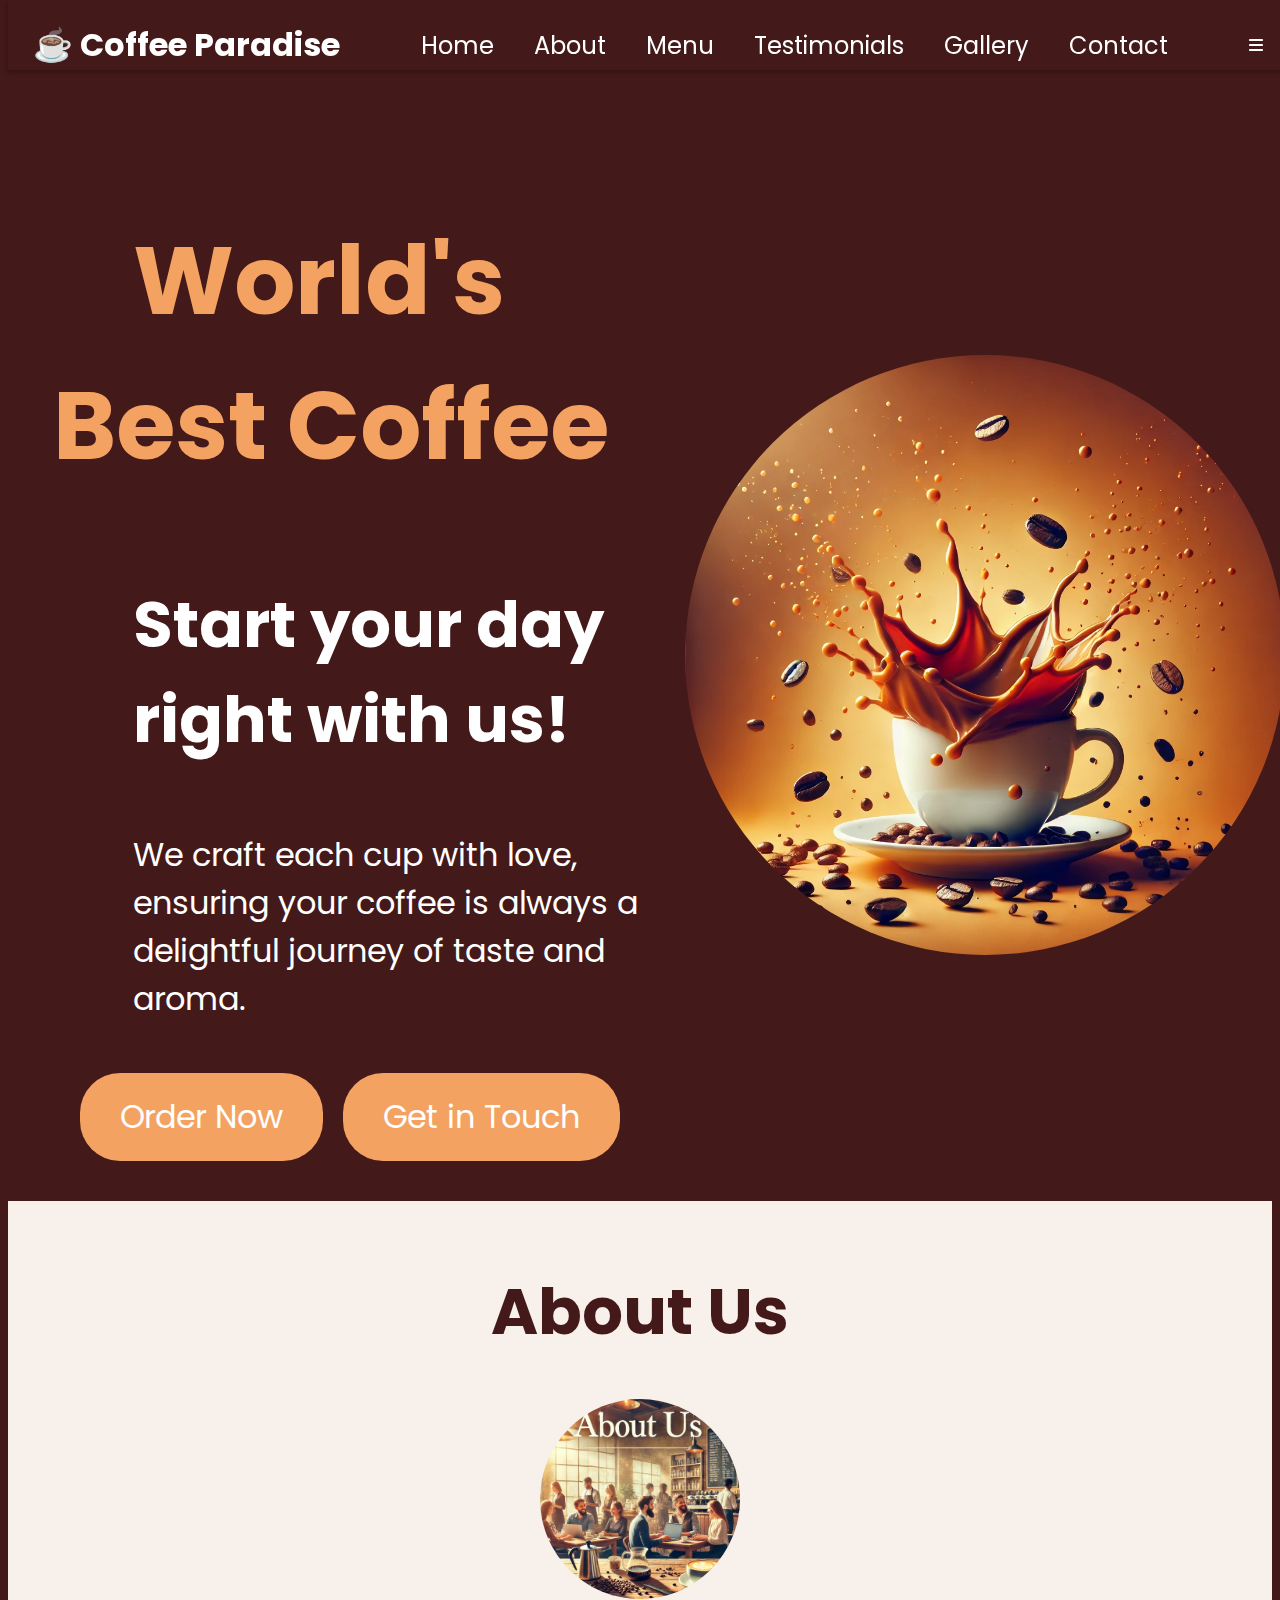
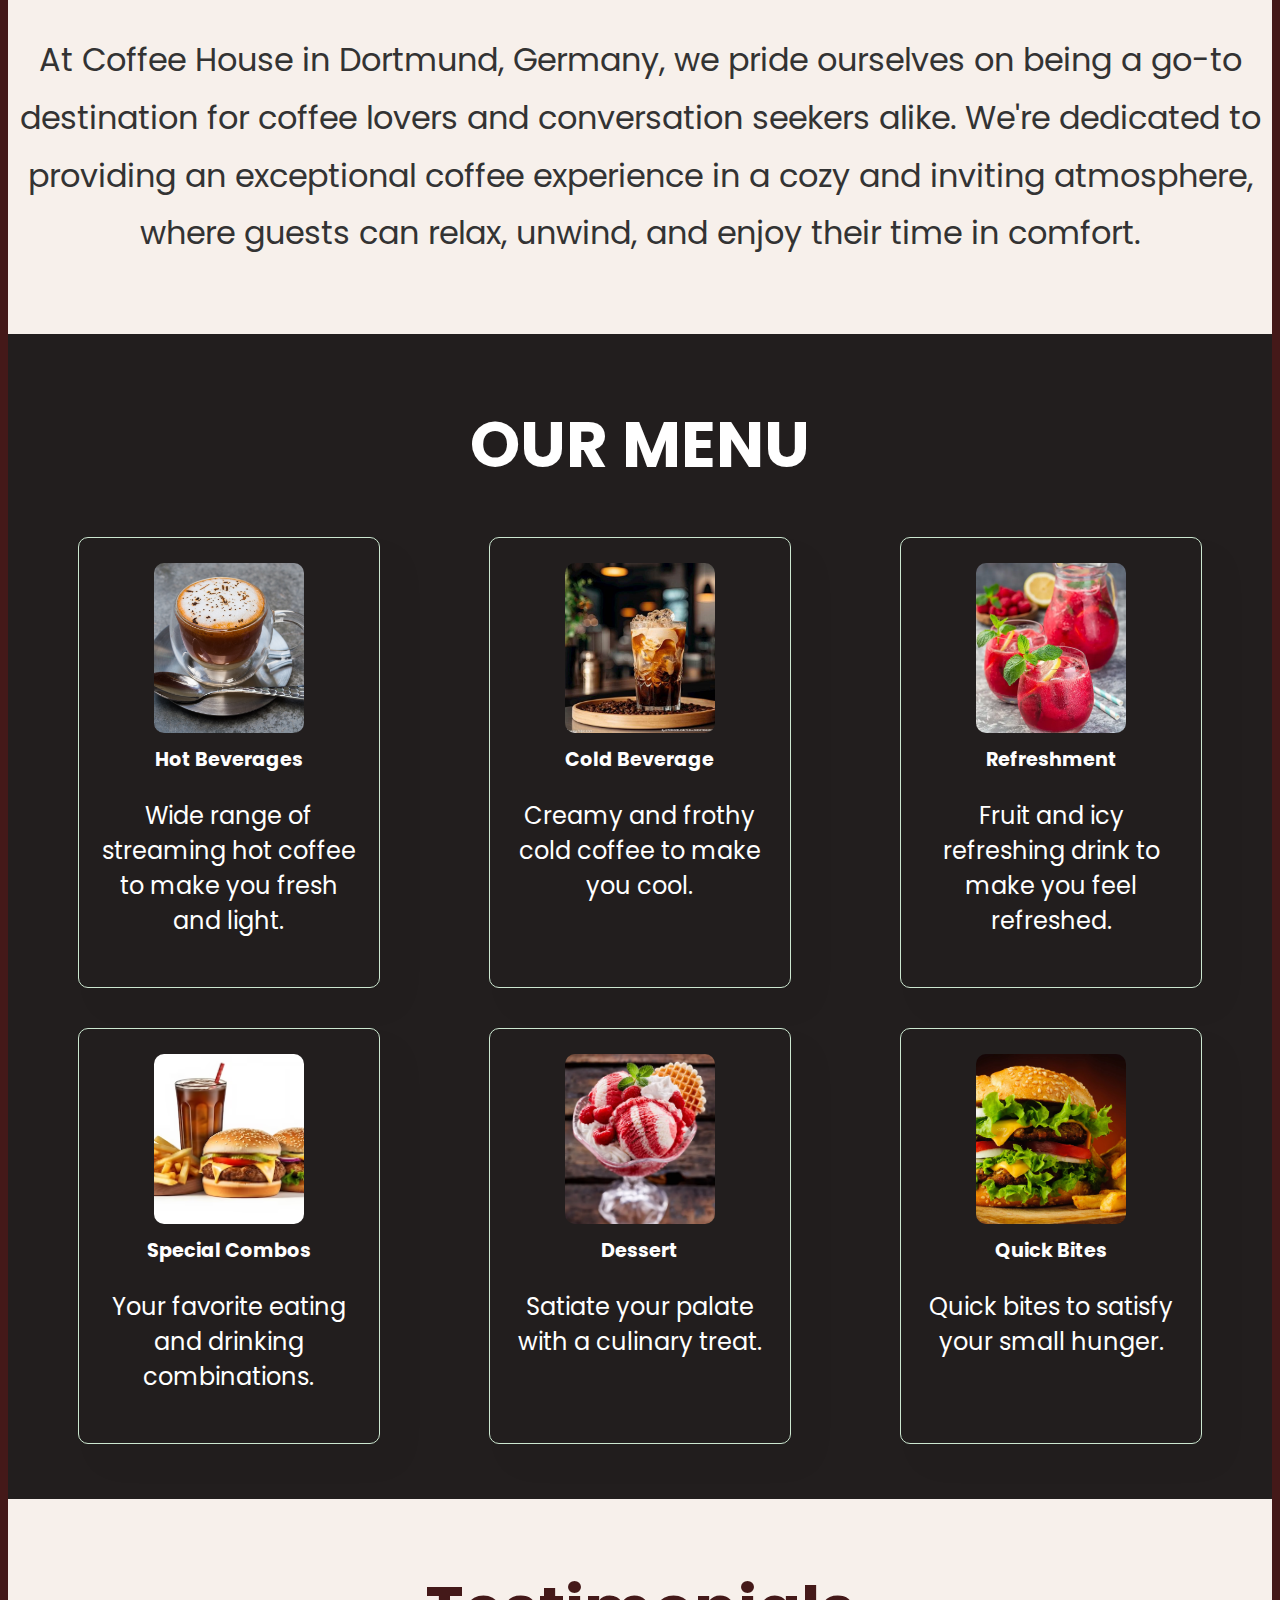
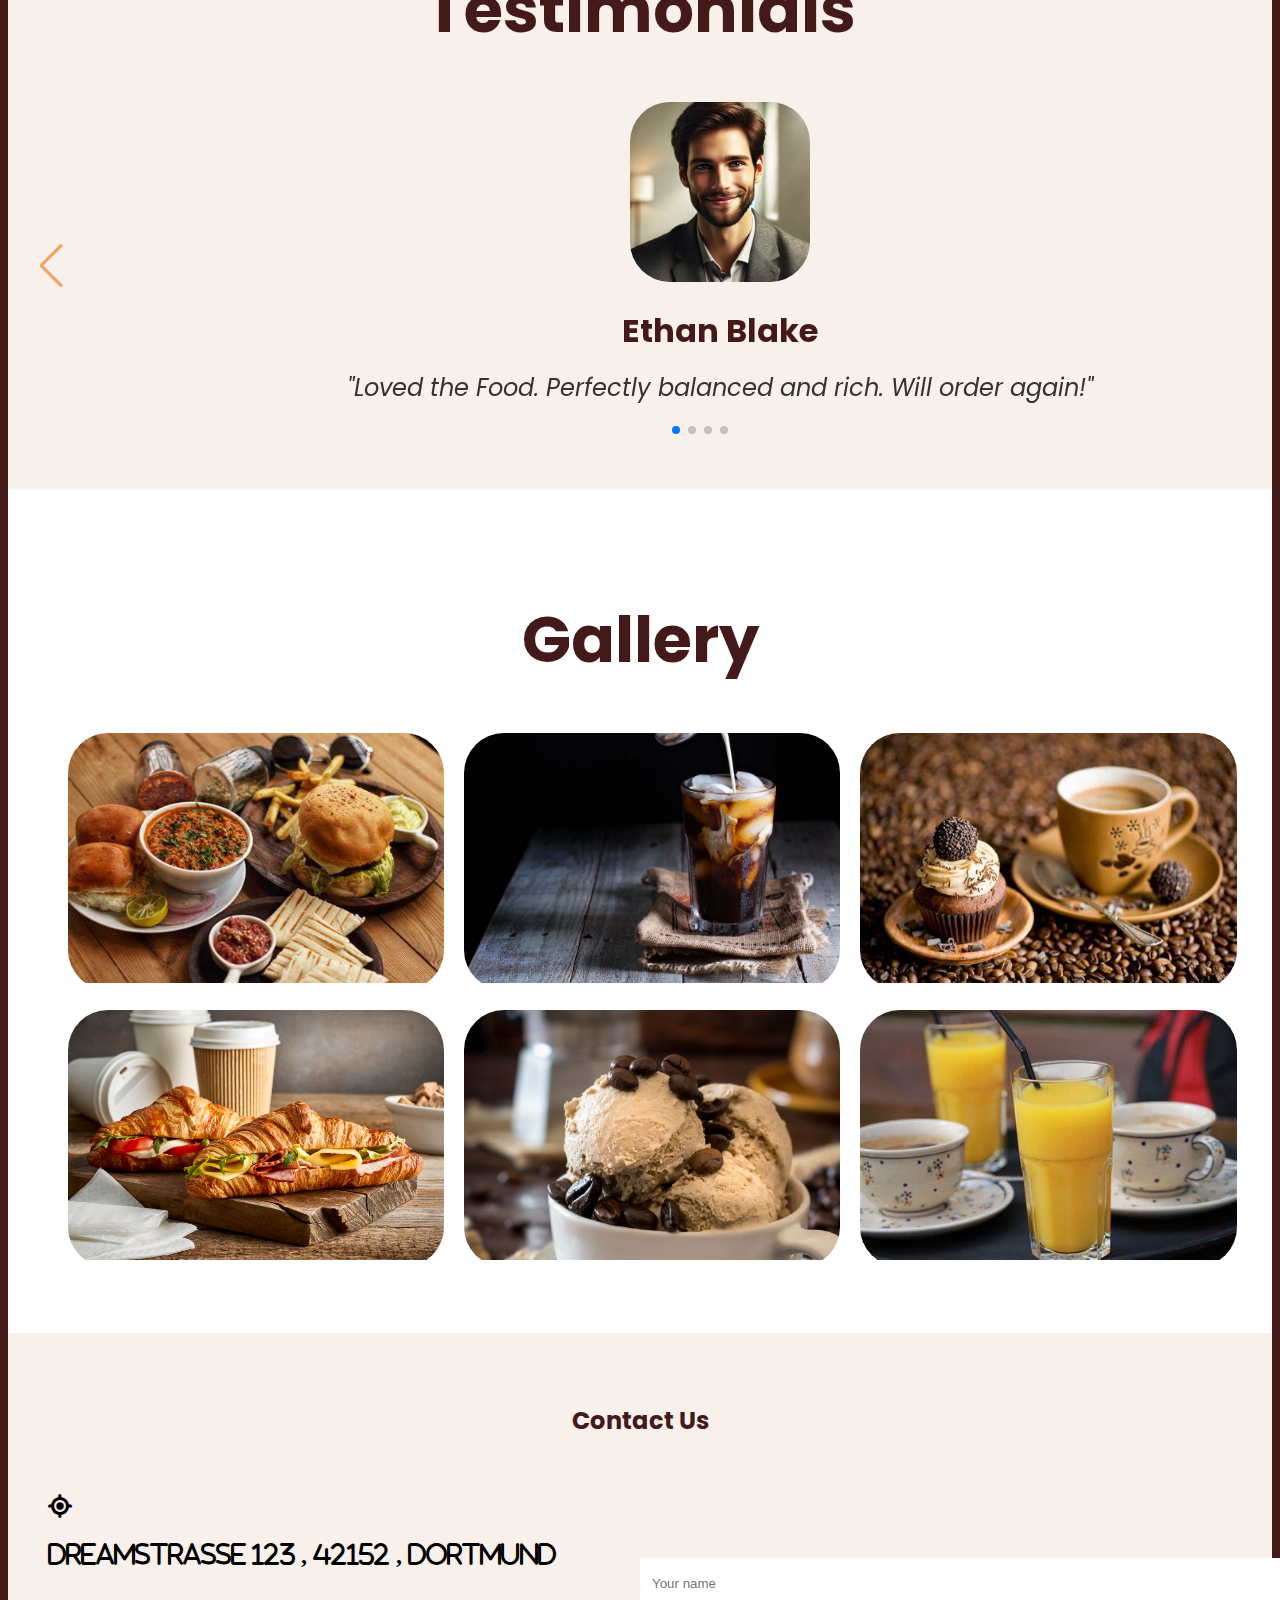
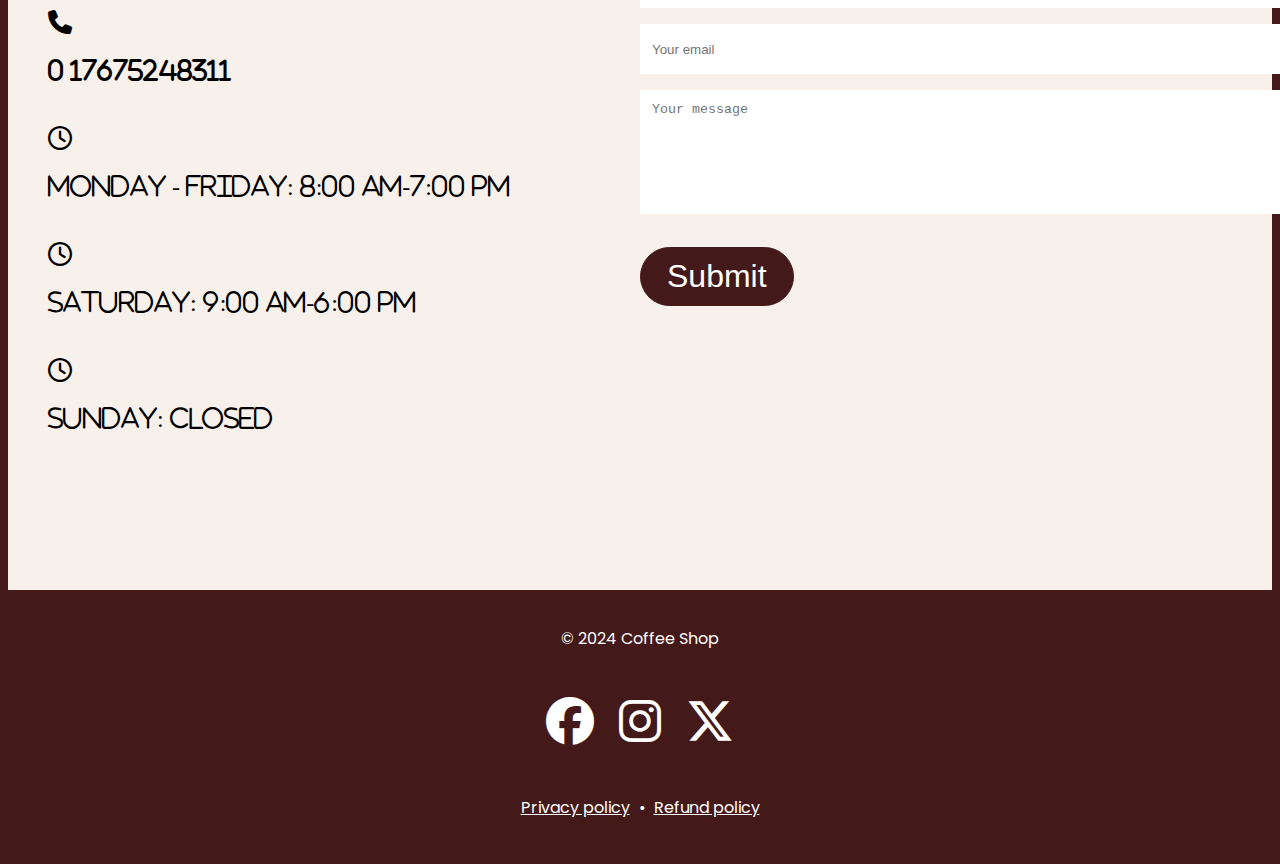
<file: index.html>
<!DOCTYPE html>
<html lang="en">
  <head>
    <meta charset="UTF-8" />
    <meta name="viewport" content="width=device-width, initial-scale=1.0" />
    <title>Coffee Paradise</title>
    <link
      rel="stylesheet"
      href="https://cdnjs.cloudflare.com/ajax/libs/font-awesome/6.7.1/css/all.min.css"
    />
    <link
      rel="stylesheet"
      href="https://cdn.jsdelivr.net/npm/swiper@11/swiper-bundle.min.css"
    />
    <link rel="stylesheet" href="style.css" />
    <link rel="stylesheet" href="https://unpkg.com/swiper/swiper-bundle.min.css" />
    <script src="https://unpkg.com/swiper/swiper-bundle.min.js"></script>
  </head>
  <body>
    <header>
      <nav class="navbar section-content">
        <a href="#" class="nav-logo">
          <h1 class="logo-text">☕ Coffee Paradise</h1>
        </a>
        <ul class="nav-menu">
          <li class="nav-item"><a href="#home" class="nav-link">Home</a></li>
          <li class="nav-item"><a href="#about" class="nav-link">About</a></li>
          <li class="nav-item"><a href="#menu" class="nav-link">Menu</a></li>
          <li class="nav-item">
            <a href="#testimonials" class="nav-link">Testimonials</a>
          </li>
          <li class="nav-item">
            <a href="#gallery" class="nav-link">Gallery</a>
          </li>
          <li class="nav-item">
            <a href="#contactus" class="nav-link">Contact</a>
          </li>
        </ul>
        <div class="hamburger-menu">
          <i class="fas fa-bars"></i>
        </div>
      </nav>
    </header>
    <main>
      <!-- Hero Section -->
      <section class="hero-section" id="home">
        <div class="hero-details">
          <h2 class="title">
            <span class="highlight">World's Best Coffee</span>
          </h2>
          <h3 class="subtitle">Start your day right with us!</h3>
          <p class="description">
            We craft each cup with love, ensuring your coffee is always a
            delightful journey of taste and aroma.
          </p>
          <div class="buttons">
            <a href="#" class="button order-now">Order Now</a>
            <a href="#" class="button contact-us">Get in Touch</a>
          </div>
        </div>
        <div class="hero-image-wrapper">
          <img src="homecoffe.webp" alt="coffee splash" class="hero-image" />
        </div>
      </section>

      <!-- About Section -->
      <section class="about-section" id="about">
        <h2 class="about-title"> About Us </h2>
        <div class="section-details">
          <img
            src="aboutus.webp"
            alt="Coffee House Image"
            class="aboutus-image"
          />
          <p class="about-text">
            At Coffee House in Dortmund, Germany, we pride ourselves on being a
            go-to destination for coffee lovers and conversation seekers alike.
            We're dedicated to providing an exceptional coffee experience in a
            cozy and inviting atmosphere, where guests can relax, unwind, and
            enjoy their time in comfort.
          </p>
        </div>
      </section>

      <!-- Menu Section -->
      <section class="menu-section" id="menu">
        <h2 class="section-title">Our Menu</h2>
        <div class="menu-grid">
          <div class="menu-item">
            <img
              src="hot-coffee-beverage.jpg"
              alt="Hot Coffee Beverage"
              class="menu-image"
            />
            <h3 class="name">Hot Beverages</h3>
            <p class="text">
              Wide range of streaming hot coffee to make you fresh and light.
            </p>
          </div>
          <div class="menu-item">
            <img src="OIP.jpg" alt="Cold Coffee Beverage" class="menu-image" />
            <h3 class="name">Cold Beverage</h3>
            <p class="text">Creamy and frothy cold coffee to make you cool.</p>
          </div>
          <div class="menu-item">
            <img src="refreshing.webp" alt="Refreshment" class="menu-image" />
            <h3 class="name">Refreshment</h3>
            <p class="text">
              Fruit and icy refreshing drink to make you feel refreshed.
            </p>
          </div>
          <div class="menu-item">
            <img src="combo.avif" alt="Special Combos" class="menu-image" />
            <h3 class="name">Special Combos</h3>
            <p class="text">
              Your favorite eating and drinking combinations.
            </p>
          </div>
          <div class="menu-item">
            <img src="dessert.webp" alt="Dessert" class="menu-image" />
            <h3 class="name">Dessert</h3>
            <p class="text">Satiate your palate with a culinary treat.</p>
          </div>
          <div class="menu-item">
            <img src="ffood.webp" alt="Quick Bites" class="menu-image" />
            <h3 class="name">Quick Bites</h3>
            <p class="text">Quick bites to satisfy your small hunger.</p>
          </div>
        </div>
      </section>

      <!-- Testimonials Section -->
      <section class="testimonials-section" id="testimonials">
        <h2 class="section-title">Testimonials</h2>
        <div class="slider-container swiper">
          <!-- Swiper Wrapper -->
          <div class="swiper-wrapper">
            <!-- Testimonial 1 -->
            <div class="testimonial swiper-slide">
              <img src="testi.webp" alt="User" class="user-image" />
              <h3 class="name">Ethan Blake</h3>
              <blockquote class="feedback">
                "Loved the Food. Perfectly balanced and rich. Will order again!"
              </blockquote>
            </div>
            <!-- Testimonial 2 -->
            <div class="testimonial swiper-slide">
              <img src="testi1.webp" alt="User" class="user-image" />
              <h3 class="name">Sophia Hart</h3>
              <blockquote class="feedback">
                "Great espresso! Smooth and bold!"
              </blockquote>
            </div>
            <!-- Testimonial 3 -->
            <div class="testimonial swiper-slide">
              <img src="testi2.webp" alt="User" class="user-image" />
              <h3 class="name">Ethan Blake</h3>
              <blockquote class="feedback">
                "Great mocha flavor. Fresh and aromatic. Quick shipping!"
              </blockquote>
            </div>
            <!-- Testimonial 4 -->
            <div class="testimonial swiper-slide">
              <img src="testi4.webp" alt="User" class="user-image" />
              <h3 class="name">Monica Hartman</h3>
              <blockquote class="feedback">
                "Excellent quality! I have tried the best decaf! Highly
                recommend."
              </blockquote>
            </div>
          </div>
          <!-- Swiper Pagination -->
          <div class="swiper-pagination"></div>
          <!-- Swiper Navigation -->
          <div class="swiper-button-prev"></div>
          <div class="swiper-button-next"></div>
        </div>
      </section>

      <!-- Gallery Section -->
      <section class="gallery-section" id="gallery">
        <h2 class="section-title">Gallery</h2>
        <div class="section-content">
          <ul class="gallery-list">
            <li class="gallery-item">
              <img src="OIP1.jpg" alt="Gallery" class="gallery-image" />
            </li>
            <li class="gallery-item">
              <img src="oip.webp" alt="Gallery" class="gallery-image" />
            </li>
            <li class="gallery-item">
              <img src="OIP2.jpg" alt="Gallery" class="gallery-image" />
            </li>
            <li class="gallery-item">
              <img src="oipp.avif" alt="Gallery" class="gallery-image" />
            </li>
            <li class="gallery-item">
              <img src="Ice-Cream-2.jpg" alt="Gallery" class="gallery-image" />
            </li>
            <li class="gallery-item">
              <img src="OIP11.jpg" alt="Gallery" class="gallery-image" />
            </li>
          </ul>
        </div>
      </section>

      <!-- Contact Section -->
      <section class="contact-section" id="contactus">
        <h2 class="section-title">Contact Us</h2>
        <div class="section-content">
          <ul class="contact-info-list">
            <li class="contact-info">
              <i class="fa-solid fa-location-crosshairs">
                <p>Dreamstrasse 123 , 42152 , Dortmund</p>
              </i>
            </li>
            <li class="contact-info">
              <i class="fa-solid fa-phone">
                <p>0 17675248311</p>
              </i>
            </li>
            <li class="contact-info">
              <i class="fa-regular fa-clock">
                <p>Monday - Friday: 8:00 AM-7:00 PM</p>
              </i>
            </li>
            <li class="contact-info">
              <i class="fa-regular fa-clock">
                <p>Saturday: 9:00 AM-6:00 PM</p>
              </i>
            </li>
            <li class="contact-info">
              <i class="fa-regular fa-clock">
                <p>Sunday: closed</p>
              </i>
            </li>
          </ul>

          <form action="#" class="contact-form">
            <input
              type="text"
              placeholder="Your name"
              class="form-input"
              required
            />
            <input
              type="email"
              placeholder="Your email"
              class="form-input"
              required
            />
            <textarea
              placeholder="Your message"
              class="form-input"
              required
            ></textarea>
            <button class="submit-button">Submit</button>
          </form>
        </div>
      </section>

      <!-- Footer Section -->
      <footer class="footer-section">
        <div class="section-content">
          <p class="copyright-text">© 2024 Coffee Shop</p>
          <div class="social-link-list">
            <a href="#" class="social-link"
              ><i class="fa-brands fa-facebook"></i
            ></a>
            <a href="#" class="social-link"
              ><i class="fa-brands fa-instagram"></i
            ></a>
            <a href="#" class="social-link"
              ><i class="fa-brands fa-x-twitter"></i
            ></a>
          </div>
          <p class="policy-text">
            <a href="#" class="policy-link">Privacy policy</a>
            <span class="separator">•</span>
            <a href="#" class="policy-link">Refund policy</a>
          </p>
        </div>
      </footer>
    </main>

    <script src="https://cdn.jsdelivr.net/npm/swiper@11/swiper-bundle.min.js"></script>
    <script src="script.js"></script>
    <script>
      // Initialize Swiper
      var swiper = new Swiper(".swiper", {
        slidesPerView: 1,
        spaceBetween: 10,
        pagination: {
          el: ".swiper-pagination",
          clickable: true,
        },
        navigation: {
          nextEl: ".swiper-button-next",
          prevEl: ".swiper-button-prev",
        },
        breakpoints: {
          640: {
            slidesPerView: 1,
            spaceBetween: 20,
          },
          768: {
            slidesPerView: 2,
            spaceBetween: 40,
          },
          1024: {
            slidesPerView: 3,
            spaceBetween: 50,
          },
        },
      });

      // Hamburger menu toggle
      const hamburgerMenu = document.querySelector(".hamburger-menu");
      const navMenu = document.querySelector(".nav-menu");

      hamburgerMenu.addEventListener("click", () => {
        navMenu.classList.toggle("active");
      });
    </script>
  </body>
</html>
</file>
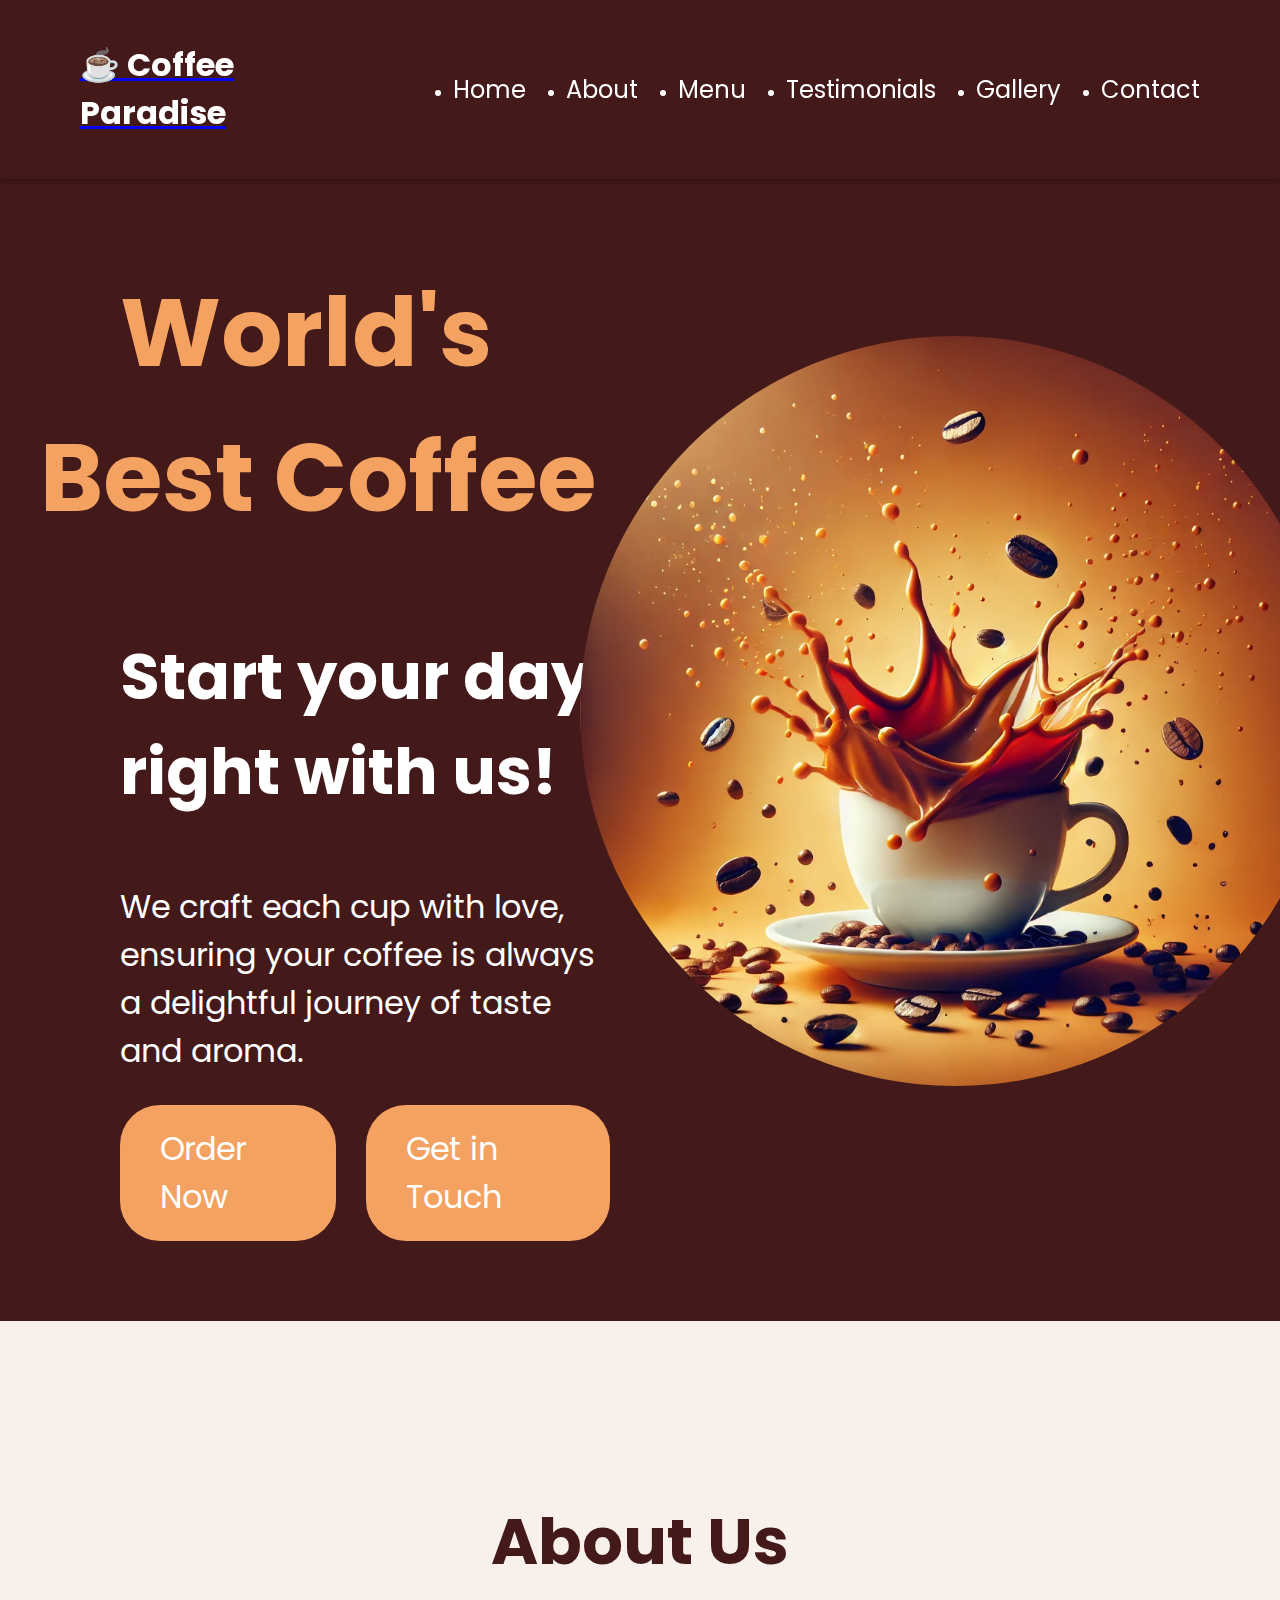
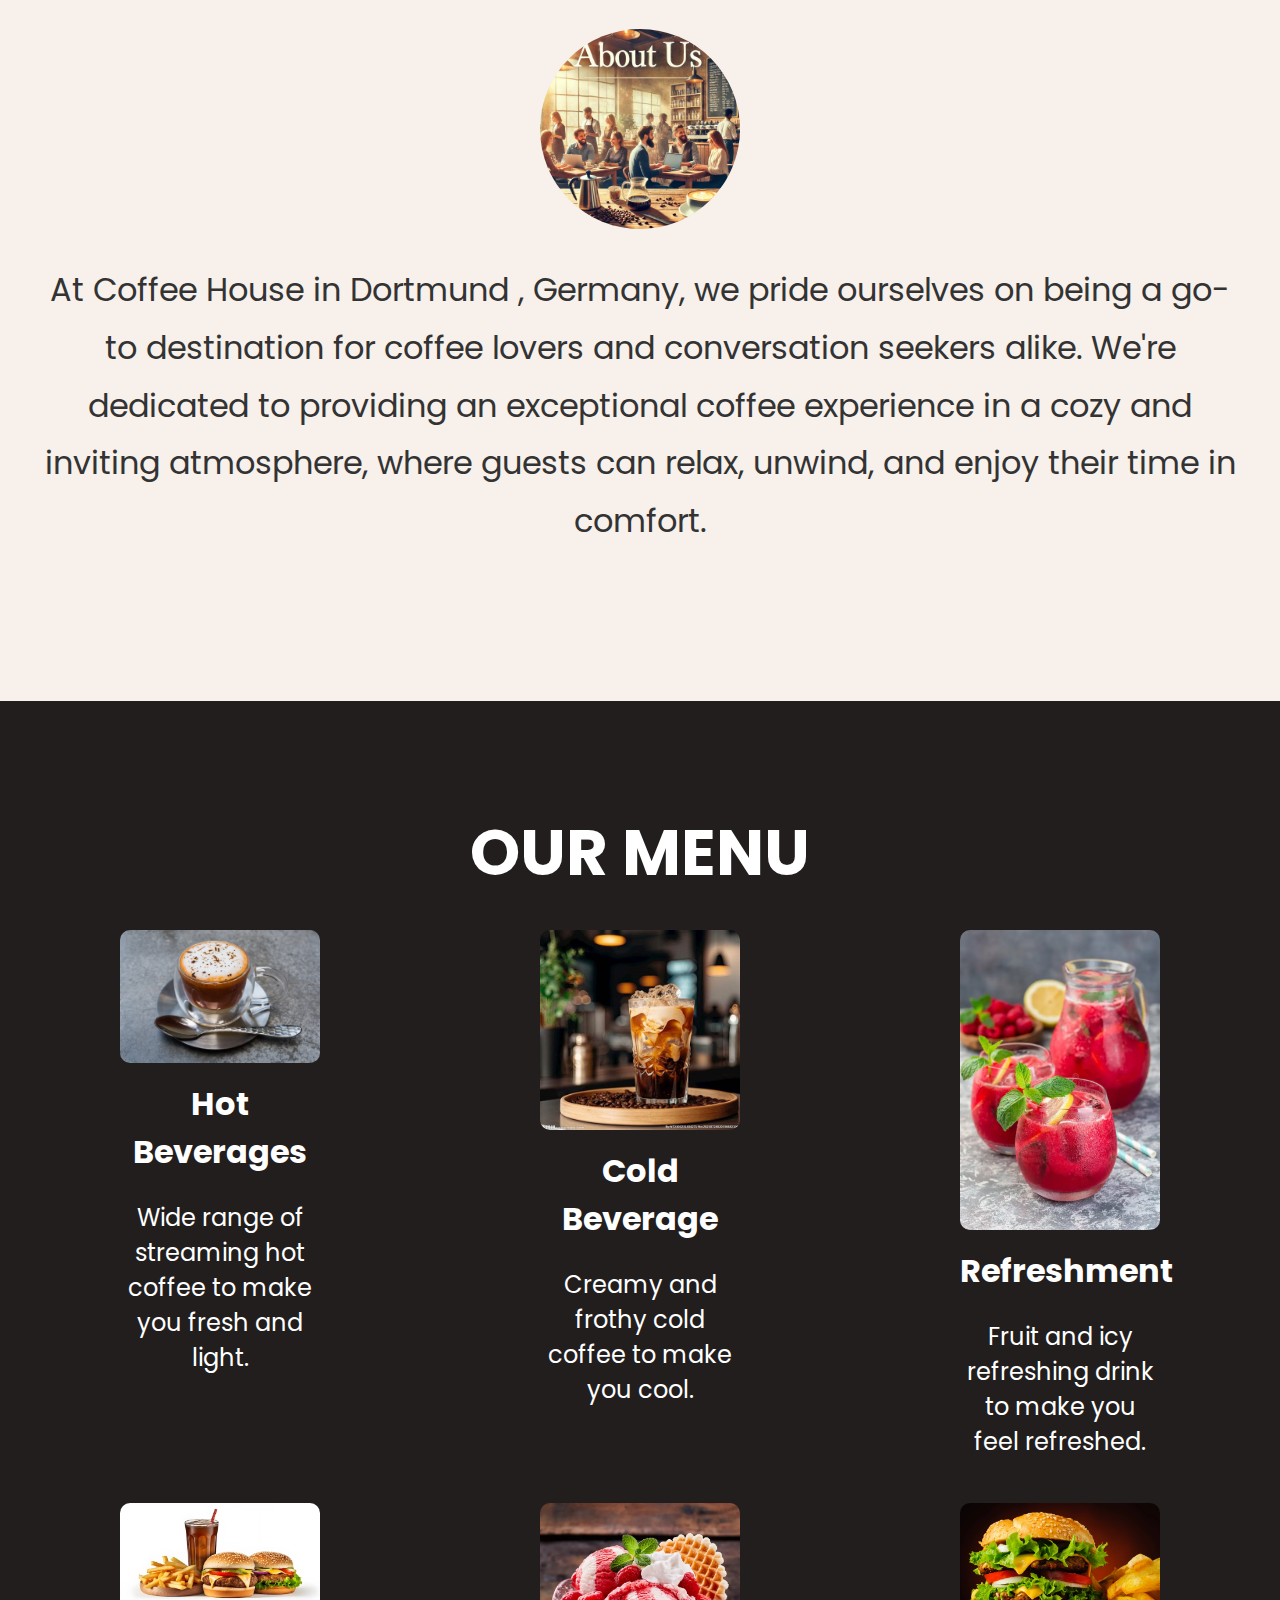
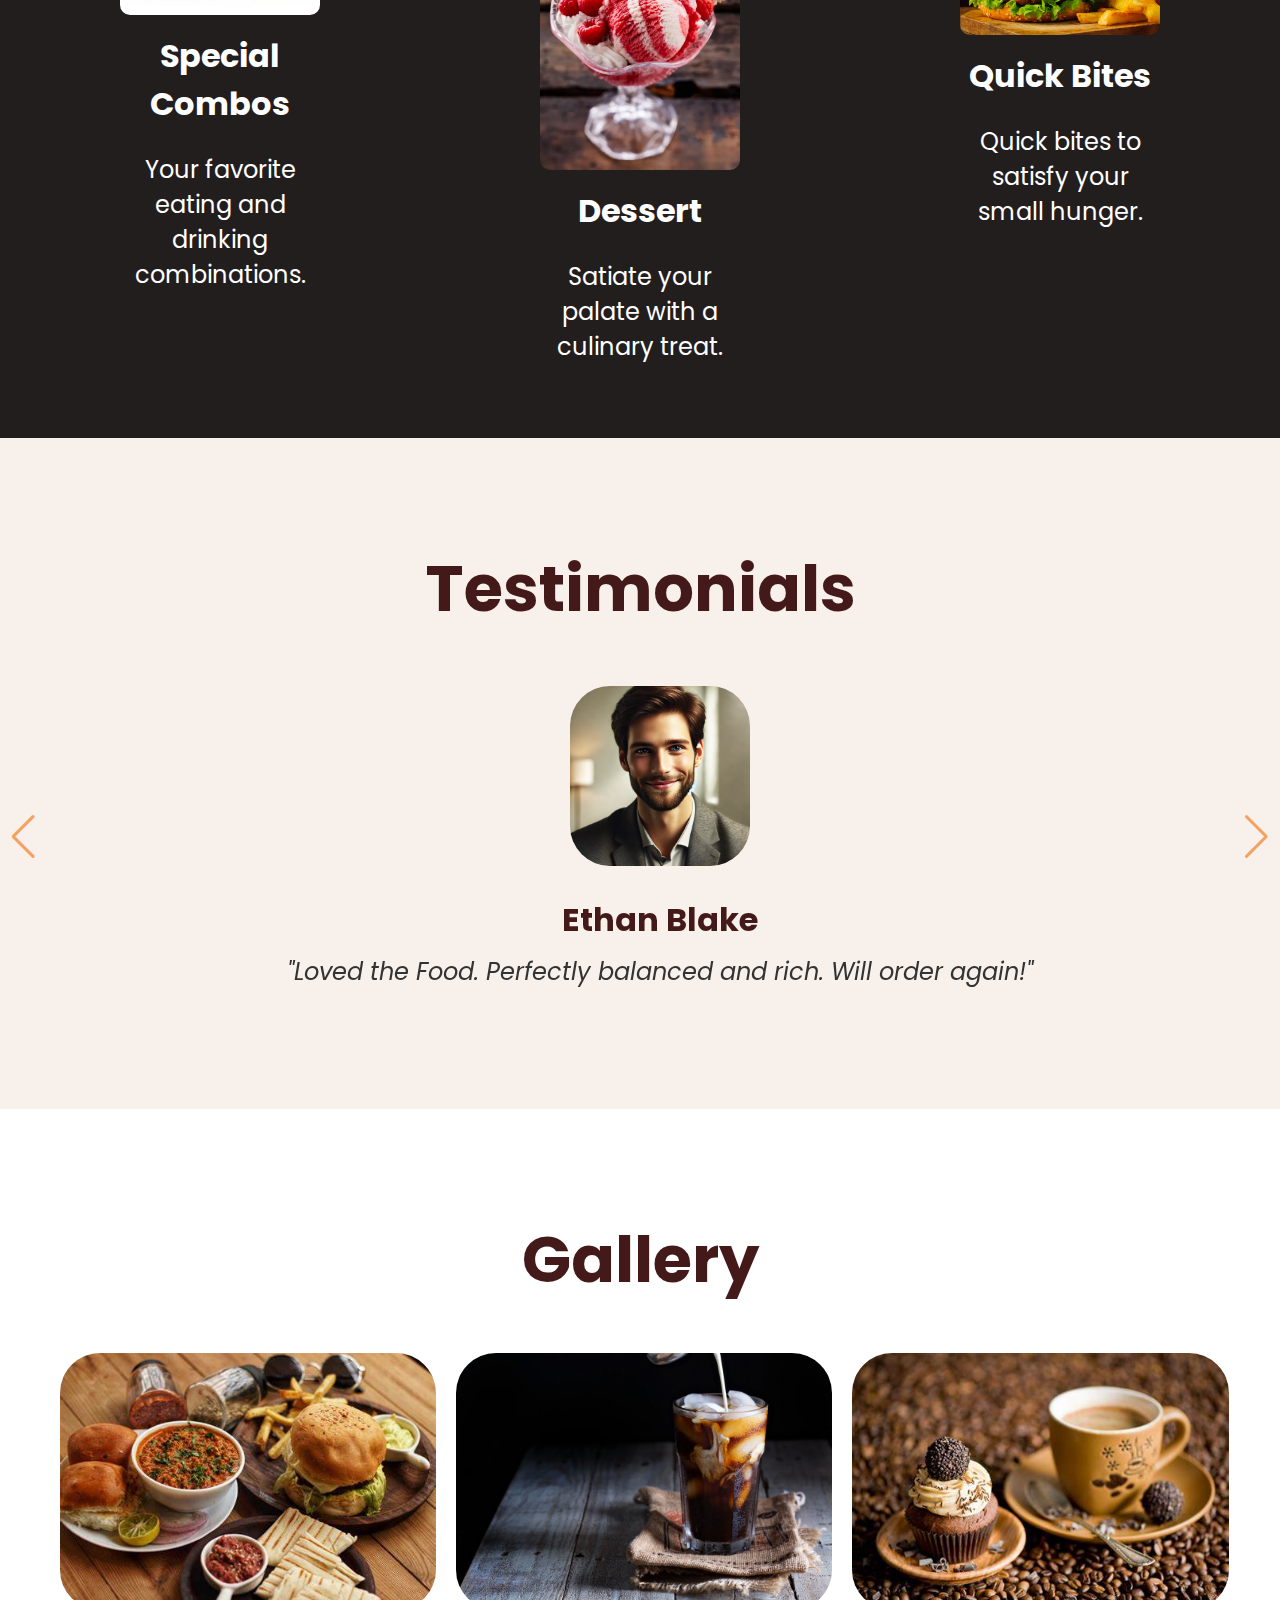
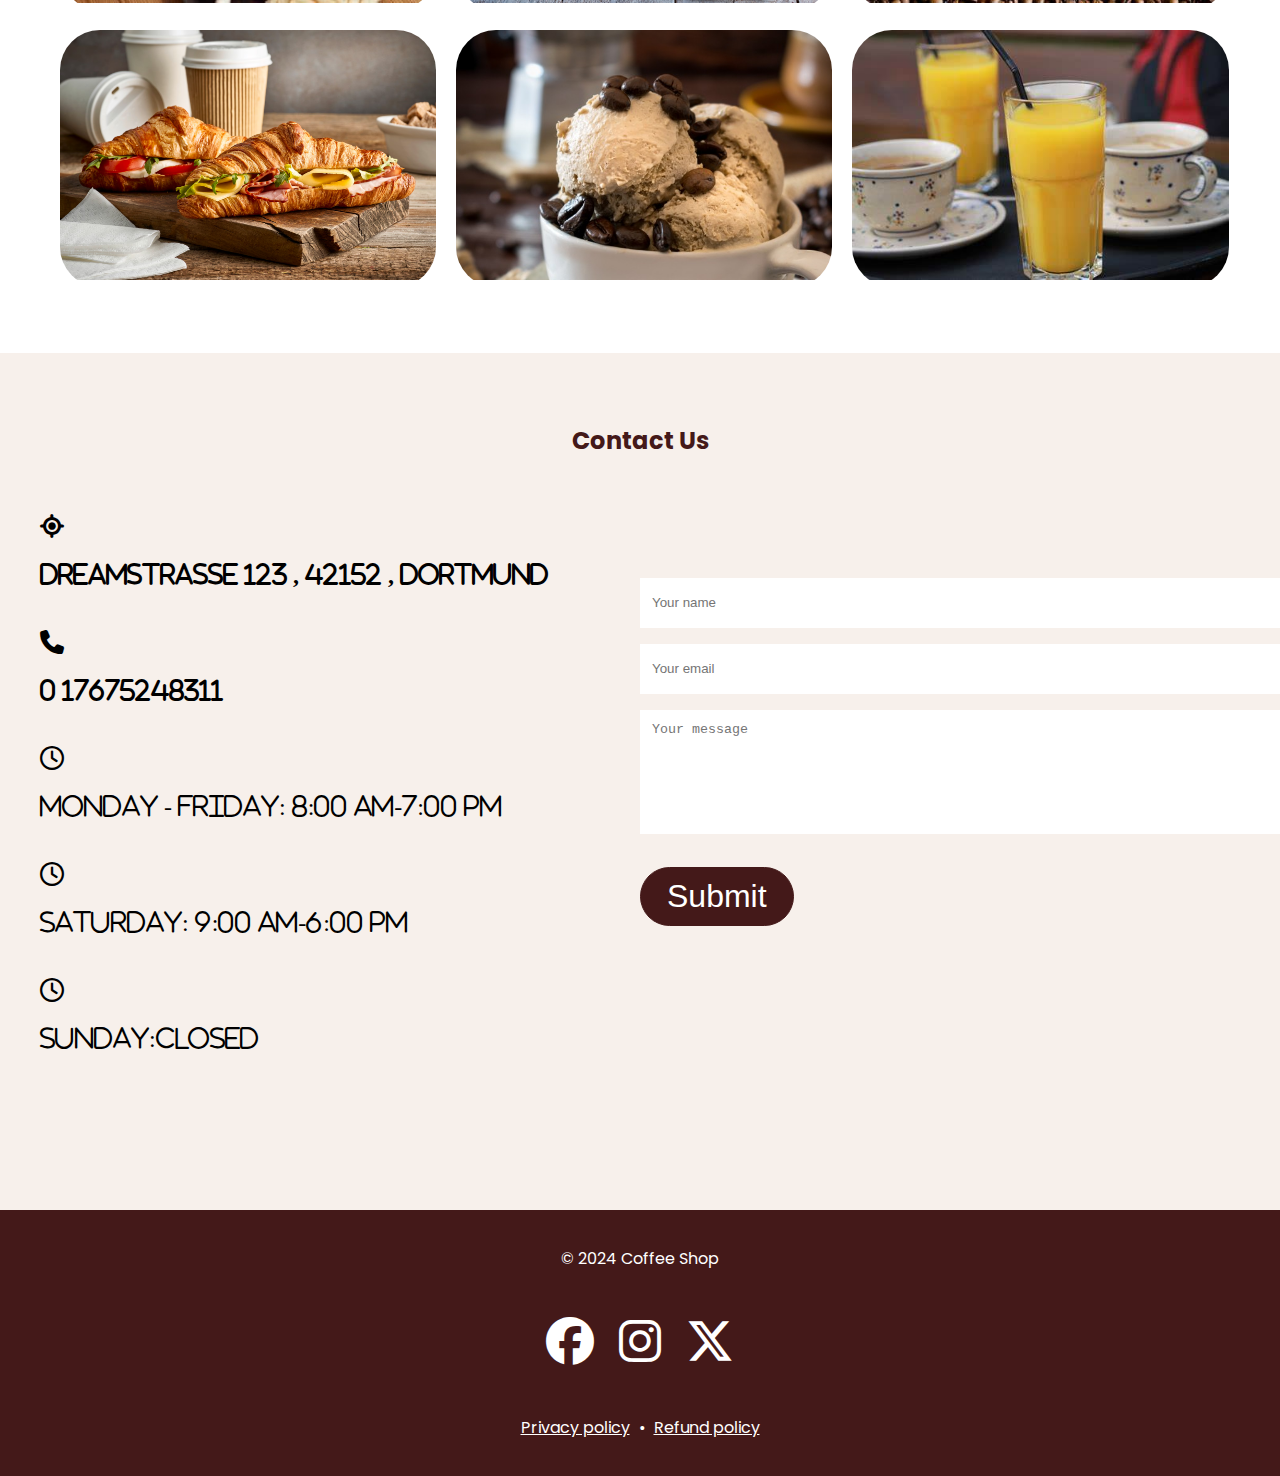
<file: coffee-Website/index.html>
<!DOCTYPE html>
<html lang="en">
  <head>
    <meta charset="UTF-8" />
    <meta name="viewport" content="width=device-width, initial-scale=1.0" />
    <title>Coffee Paradise</title>
    <link
      rel="stylesheet"
      href="https://cdnjs.cloudflare.com/ajax/libs/font-awesome/6.7.1/css/all.min.css"
    />
    <link
      rel="stylesheet"
      href="https://cdn.jsdelivr.net/npm/swiper@11/swiper-bundle.min.css"
    />
    
    <link rel="stylesheet" href="style.css" />
  </head>
  <body>
    <header>
      <nav class="navbar section-content">
        <a href="#" class="nav-logo">
          <h1 class="logo-text">☕ Coffee Paradise</h1>
        </a>
        <ul class="nav-menu">
          <li class="nav-item"><a href="#home" class="nav-link">Home</a></li>
          <li class="nav-item"><a href="#about" class="nav-link">About</a></li>
          <li class="nav-item"><a href="#menu" class="nav-link">Menu</a></li>
          <li class="nav-item">
            <a href="#testimonials" class="nav-link">Testimonials</a>
          </li>
          <li class="nav-item">
            <a href="#gallery" class="nav-link">Gallery</a>
          </li>
          <li class="nav-item">
            <a href="#contactus" class="nav-link">Contact</a>
          </li>
        </ul>
      </nav>
    </header>
    <main>
      <!-- Hero Section -->
      <section class="hero-section" id="home">
        <div class="hero-details">
          <h2 class="title">
            <span class="highlight">World's Best Coffee</span>
          </h2>
          <h3 class="subtitle">Start your day right with us!</h3>
          <p class="description">
            We craft each cup with love, ensuring your coffee is always a
            delightful journey of taste and aroma.
          </p>
          <div class="buttons">
            <a href="#" class="button order-now">Order Now</a>
            <a href="#" class="button contact-us">Get in Touch</a>
          </div>
        </div>
        <div class="hero-image-wrapper">
          <img src="homecoffe.webp" alt="coffee splash" class="hero-image" />
        </div>
      </section>

      <!--about-->
      <section class="about-section" id="about">
        <h2 class="about-title">
          About Us
        </h2>
        <div class="section-details">
         
            <img
              src="aboutus.webp"
              alt="Coffee House Image"
              class="aboutus-image"
             />
          </div>
          
          <p class="about-text">
            At Coffee House in Dortmund , Germany, we pride ourselves on being a
            go-to destination for coffee lovers and conversation seekers alike.
            We're dedicated to providing an exceptional coffee experience in a
            cozy and inviting atmosphere, where guests can relax, unwind, and
            enjoy their time in comfort.
          </p>
          
            
        </div>
      </section>

      <!-- Menu Section -->
      <section class="menu-section" id="menu">
        <h2 class="section-title">Our Menu</h2>
        <div class="menu-grid">
          <div class="menu-item">
            <img
              src="hot-coffee-beverage.jpg"
              alt="Hot Coffee Beverage"
              class="menu-image"
            />
            <h3 class="name">Hot Beverages</h3>
            <p class="text">
              Wide range of streaming hot coffee to make you fresh and light.
            </p>
          </div>
          <div class="menu-item">
            <img src="OIP.jpg" alt="Cold Coffee Beverage" class="menu-image" />
            <h3 class="name">Cold Beverage</h3>
            <p class="text">Creamy and frothy cold coffee to make you cool.</p>
          </div>
          <div class="menu-item">
            <img src="refreshing.webp" alt="Refreshment" class="menu-image" />
            <h3 class="name">Refreshment</h3>
            <p class="text">
              Fruit and icy refreshing drink to make you feel refreshed.
            </p>
          </div>
          <div class="menu-item">
            <img src="combo.avif" alt="Special Combos" class="menu-image" />
            <h3 class="name">Special Combos</h3>
            <p class="text">Your favorite eating and drinking combinations.</p>
          </div>
          <div class="menu-item">
            <img src="dessert.webp" alt="Dessert" class="menu-image" />
            <h3 class="name">Dessert</h3>
            <p class="text">Satiate your palate with a culinary treat.</p>
          </div>
          <div class="menu-item">
            <img src="ffood.webp" alt="Quick Bites" class="menu-image" />
            <h3 class="name">Quick Bites</h3>
            <p class="text">Quick bites to satisfy your small hunger.</p>
          </div>
        </div>
      </section>

      <!-- Testimonials Section -->
      <section class="testimonials-section" id="testimonials">
  <h2 class="section-title">Testimonials</h2>
  <div class="slider-container swiper">
    <div class="swiper-wrapper">
      <div class="testimonial swiper-slide">
        <img src="testi.webp" alt="User" class="user-image" />
        <h3 class="name">Ethan Blake</h3>
        <i class="feedback">
          "Loved the Food. Perfectly balanced and rich. Will order again!"
        </i>
      </div>
      <div class="testimonial swiper-slide">
        <img src="testi1.webp" alt="User" class="user-image" />
        <h3 class="name">Sophia Hart</h3>
        <i class="feedback">"Great espresso! Smooth and bold!"</i>
      </div>
      <div class="testimonial swiper-slide">
        <img src="testi2.webp" alt="User" class="user-image" />
        <h3 class="name">Ethan Blake</h3>
        <i class="feedback">
          "Great mocha flavor. Fresh and aromatic. Quick shipping!"
        </i>
      </div>
      <div class="testimonial swiper-slide">
        <img src="testi4.webp" alt="User" class="user-image" />
        <h3 class="name">Monica Hartman</h3>
        <i class="feedback">
          "Excellent quality! I have tried the best decaf! Highly recommend."
        </i>
      </div>
    </div>
    <div class="swiper-pagination"></div>
    <div class="swiper-button-prev"></div>
    <div class="swiper-button-next"></div>
  </div>
</section>

      <!-- Gallery Section -->
      <section class="gallery-section" id="gallery">
        <h2 class="section-title">Gallery</h2>
        <div class="section-content">
          <ul class="gallery-list">
            <li class="gallery-item">
              <img src="OIP1.jpg" alt="Gallery" class="gallery-image" />
            </li>
            <li class="gallery-item">
              <img src="oip.webp" alt="Gallery" class="gallery-image" />
            </li>
            <li class="gallery-item">
              <img src="OIP2.jpg" alt="Gallery" class="gallery-image" />
            </li>
            <li class="gallery-item">
              <img src="oipp.avif" alt="Gallery" class="gallery-image" />
            </li>
            <li class="gallery-item">
              <img src="Ice-Cream-2.jpg" alt="Gallery" class="gallery-image" />
            </li>
            <li class="gallery-item">
              <img src="OIP11.jpg" alt="Gallery" class="gallery-image" />
            </li>
          </ul>
        </div>
      </section>

      <!--Contact section -->
      <section class="contact-section" id="contactus">
        <h2 class="section-title">Contact Us</h2>
        <div class="section-content">
          <ul class="contact-info-list">
            <li class="contact-info">
              <i class="fa-solid fa-location-crosshairs">
                <p>Dreamstrasse 123 , 42152 , Dortmund</p>
              </i>
            </li>

            <li class="contact-info">
              <i class="fa-solid fa-phone">
                <p>0 17675248311</p>
              </i>
            </li>

            <li class="contact-info">
              <i class="fa-regular fa-clock">
                <p>Monday - Friday: 8:00 AM-7:00 PM</p>
              </i>
            </li>

            <li class="contact-info">
              <i class="fa-regular fa-clock">
                <p>Saturday: 9:00 AM-6:00 PM</p>
              </i>
            </li>

            <li class="contact-info">
              <i class="fa-regular fa-clock">
                <p>Sunday:closed</p>
              </i>
            </li>
          </ul>

          <form action="#" class="contact-form">
            <input
              type="text"
              placeholder="Your name"
              class="form-input"
              required
            />
            <input
              type="email"
              placeholder="Your email"
              class="form-input"
              required
            />
            <textarea
              placeholder="Your message"
              class="form-input"
              required
            ></textarea>
            <button class="submit-button">Submit</button>
          </form>
        </div>
      </section>

      <!-- Footer section -->
      <footer class="footer-section">
        <div class="section-content">
          <p class="copyright-text">© 2024 Coffee Shop</p>

          <div class="social-link-list">
            <a href="#" class="social-link"
              ><i class="fa-brands fa-facebook"></i
            ></a>
            <a href="#" class="social-link"
              ><i class="fa-brands fa-instagram"></i
            ></a>
            <a href="#" class="social-link"
              ><i class="fa-brands fa-x-twitter"></i
            ></a>
          </div>

          <p class="policy-text">
            <a href="#" class="policy-link">Privacy policy</a>
            <span class="separator">•</span>
            <a href="#" class="policy-link">Refund policy</a>
          </p>
        </div>
      </footer>
    </main>

    <script src="https://cdn.jsdelivr.net/npm/swiper@11/swiper-bundle.min.js"></script>
    <script src="script.js"></script>
  </body>
</html>
</file>
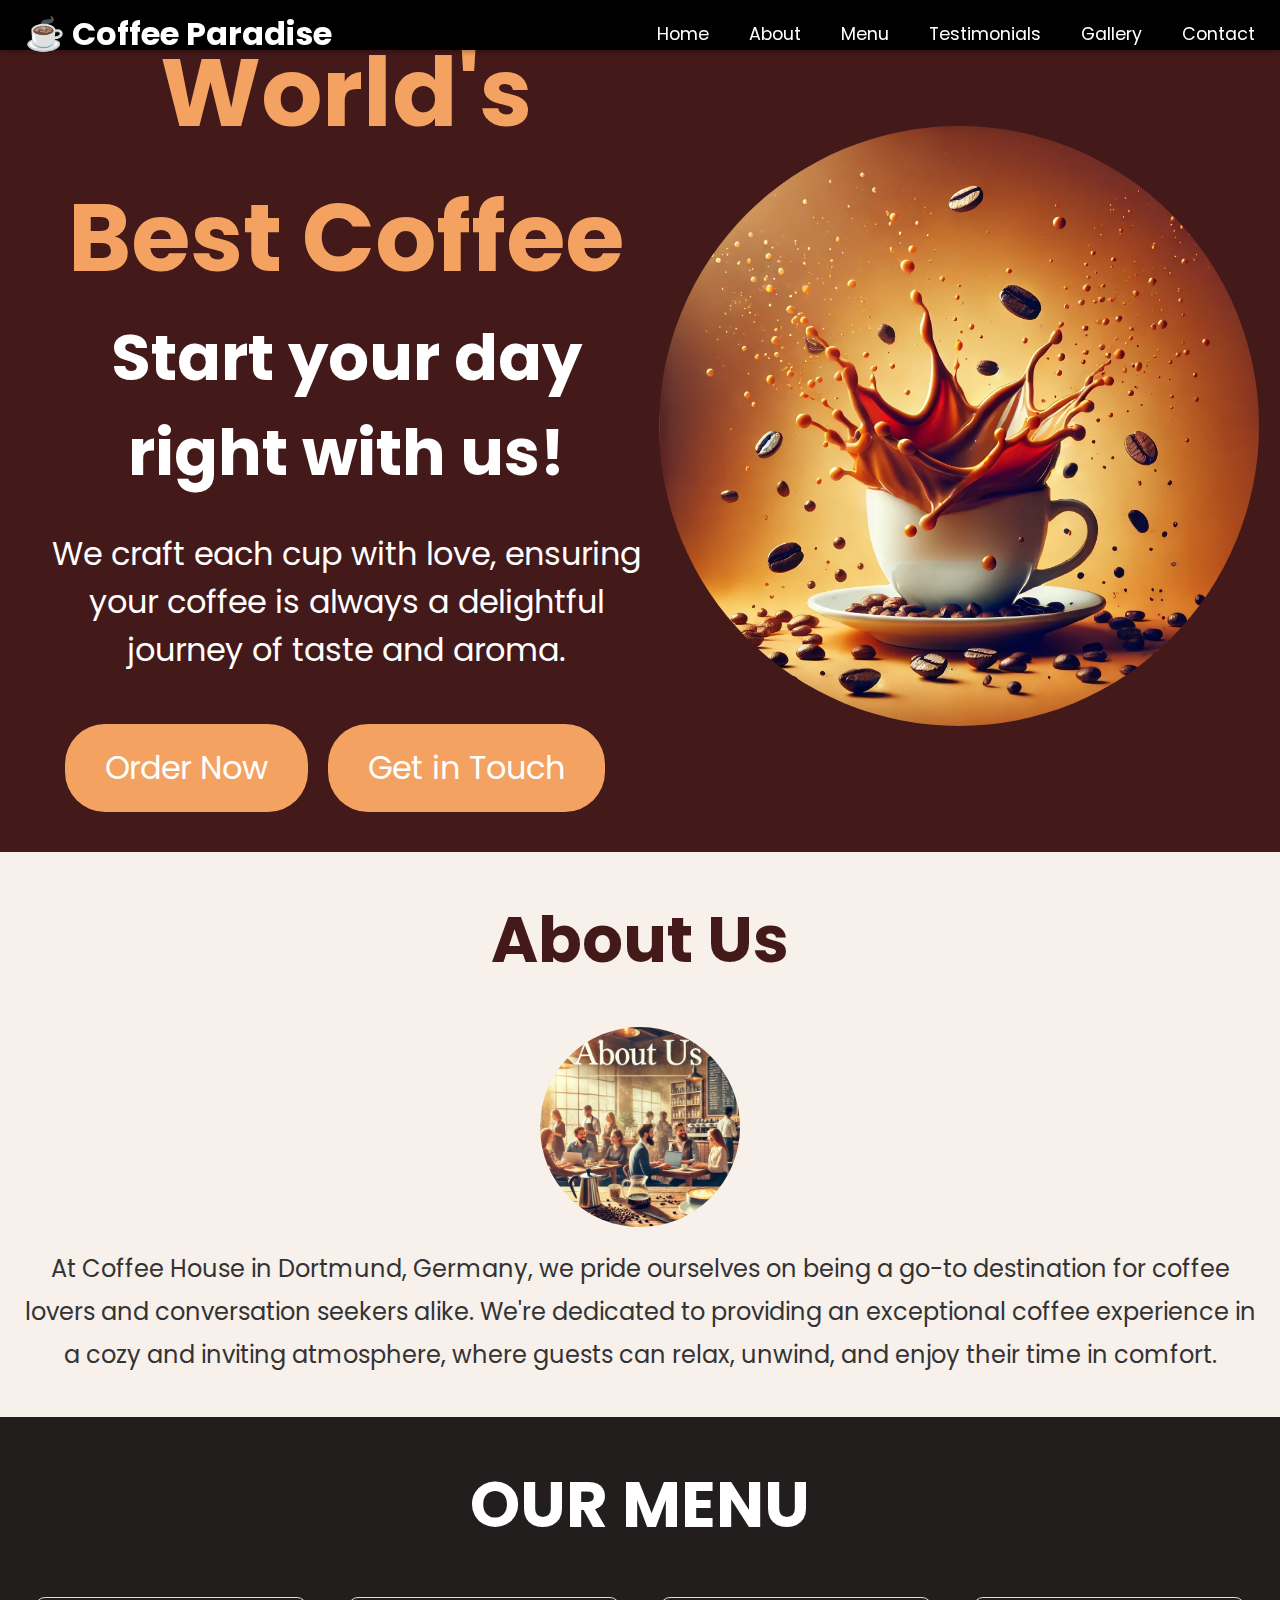
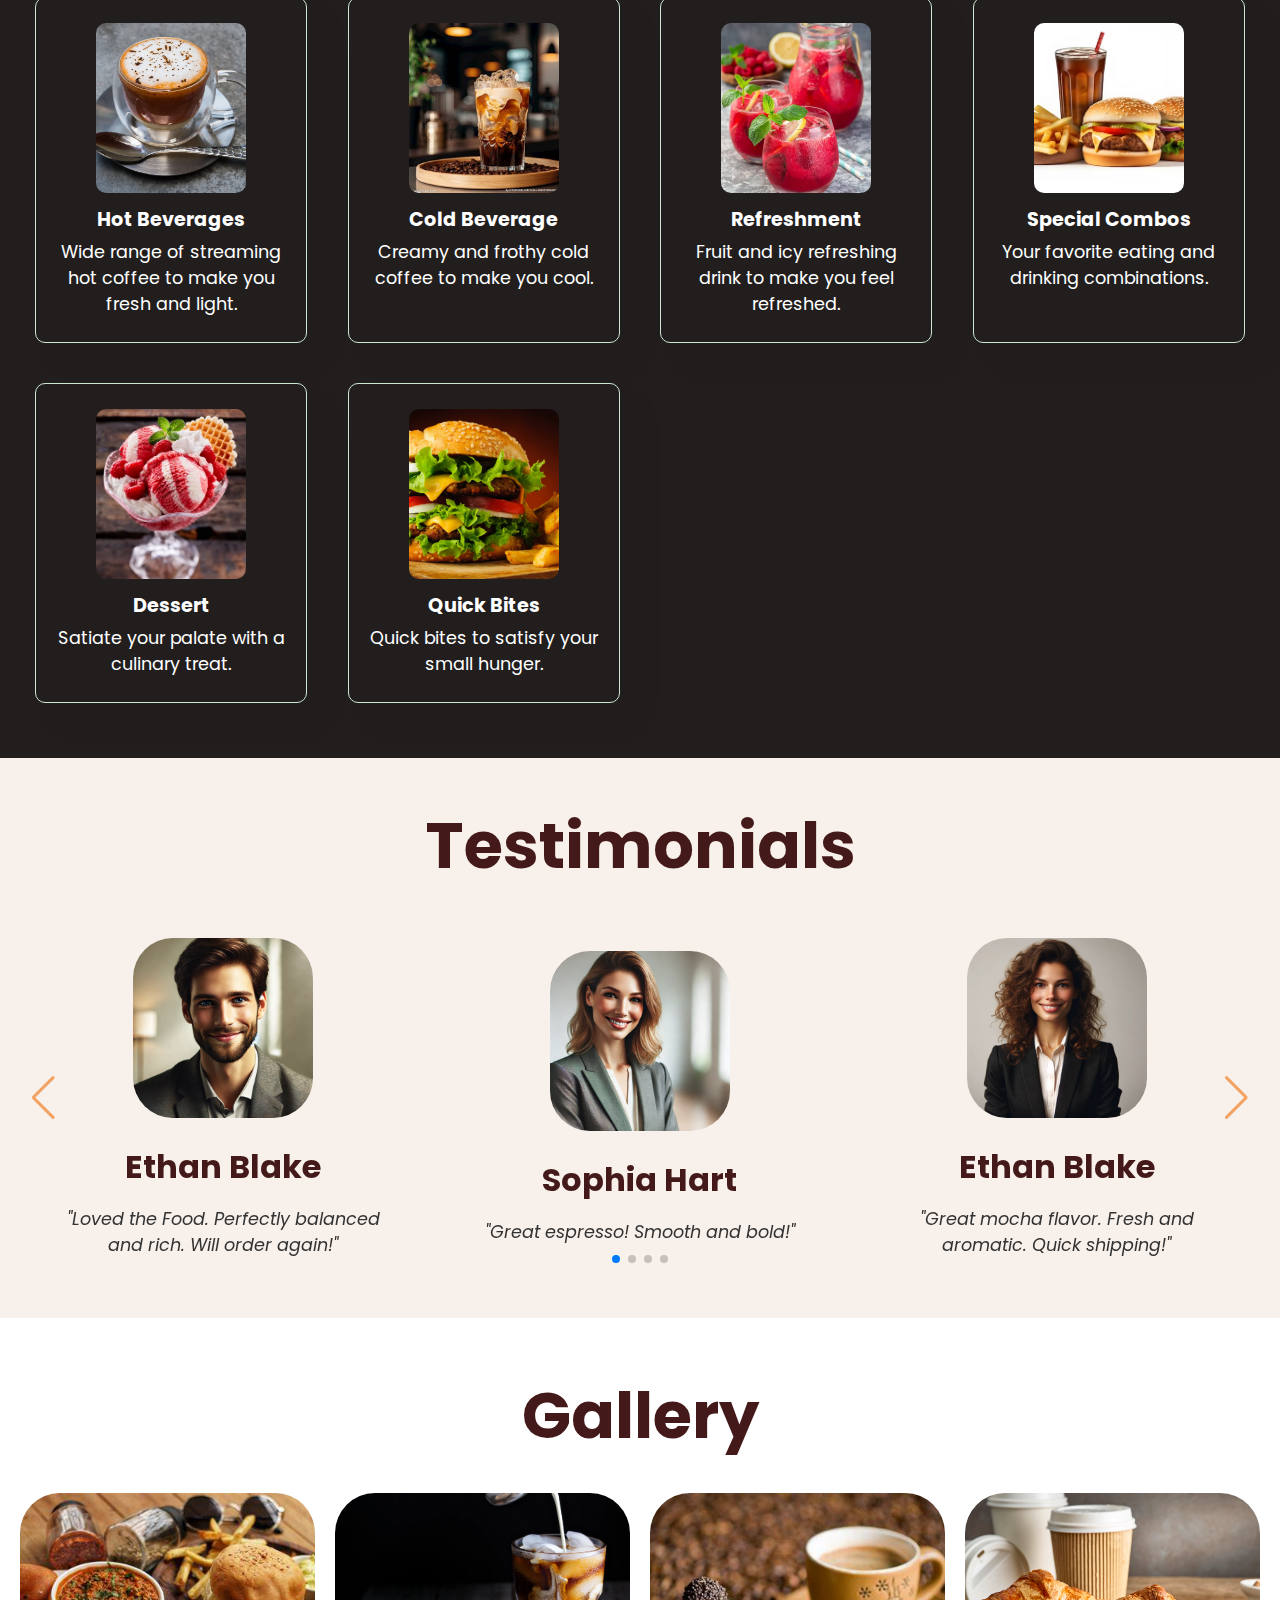
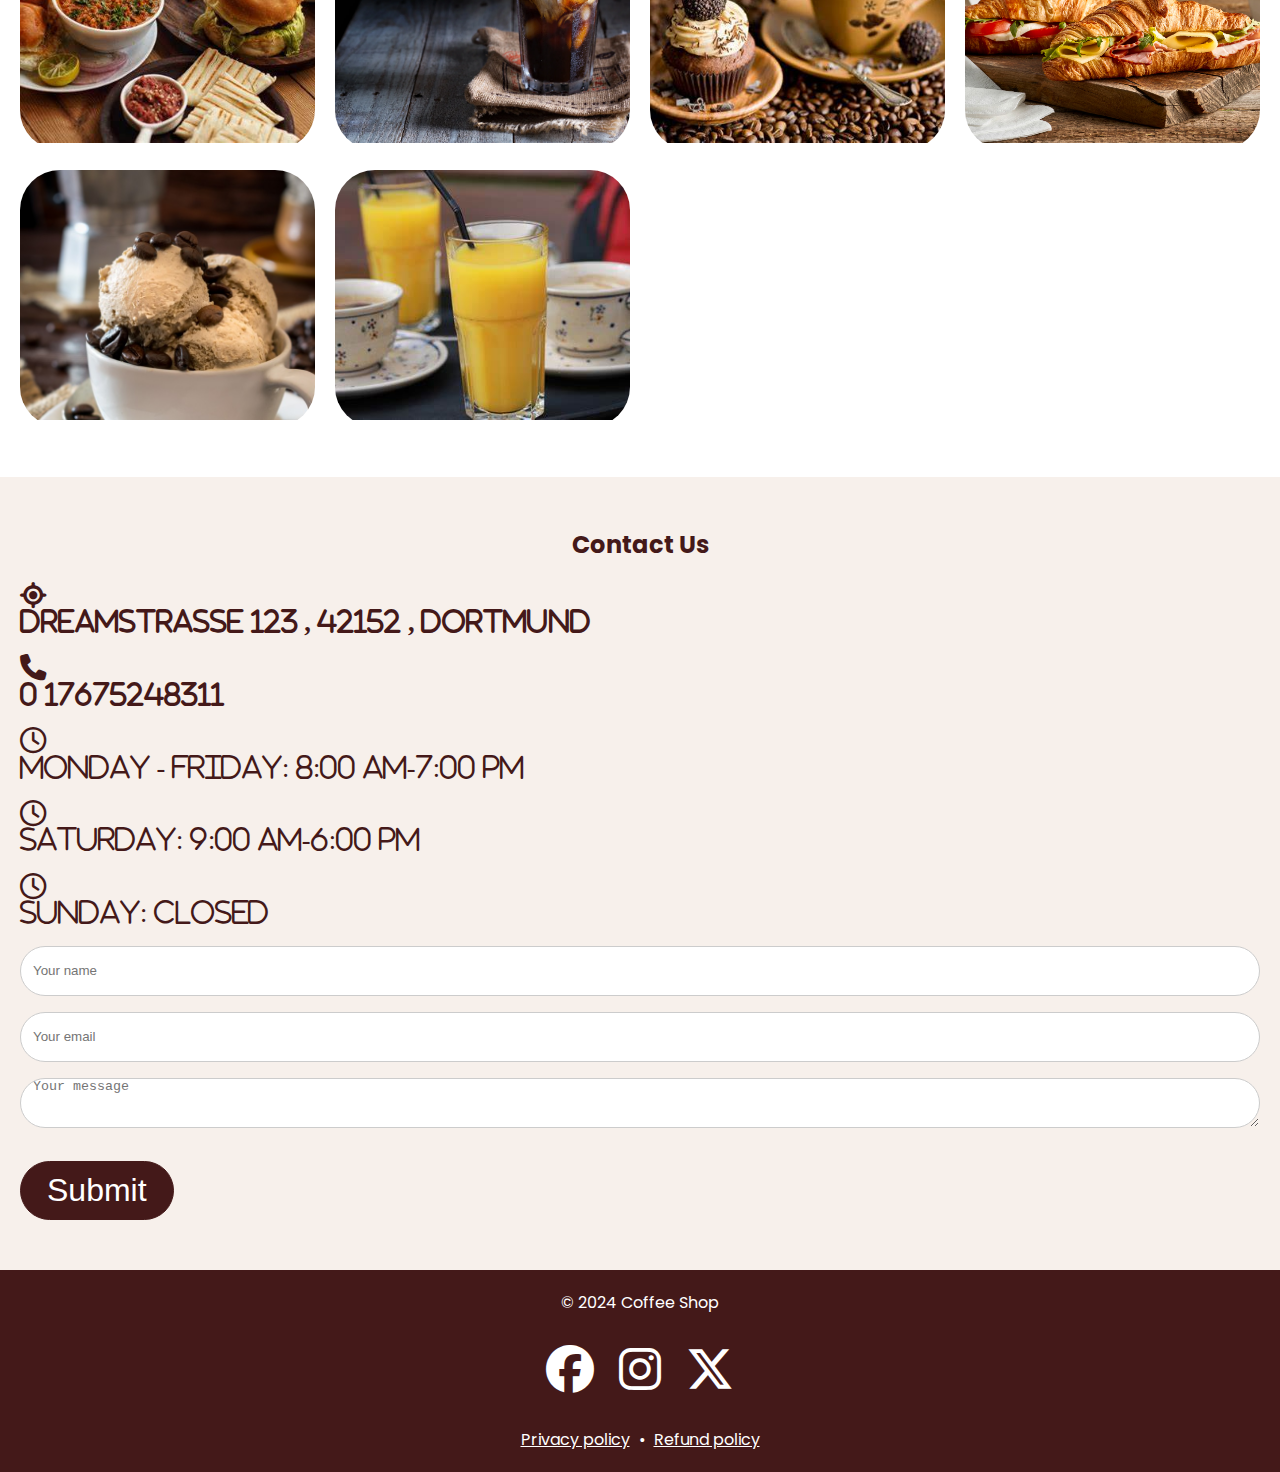
<file: index1.html>
<!DOCTYPE html>
<html lang="en">
<head>
    <meta charset="UTF-8">
    <meta name="viewport" content="width=device-width, initial-scale=1.0">
    <title>Document</title>
    <link
      rel="stylesheet"
      href="https://cdnjs.cloudflare.com/ajax/libs/font-awesome/6.7.1/css/all.min.css"
    />
    <link
      rel="stylesheet"
      href="https://cdn.jsdelivr.net/npm/swiper@11/swiper-bundle.min.css"
    />
    <link rel="stylesheet" href="style1.css" />
    <link rel="stylesheet" href="https://unpkg.com/swiper/swiper-bundle.min.css" />
    <script src="https://unpkg.com/swiper/swiper-bundle.min.js"></script>
</head>
<body>
    <!-- header  -->

    <div class="header">
        <nav class="navbar section-content">
          <a href="#" class="nav-logo">
            <h1 class="logo-text">☕ Coffee Paradise</h1>
          </a>
          <ul class="nav-menu">
            <li class="nav-item"><a href="#home" class="nav-link">Home</a></li>
            <li class="nav-item"><a href="#about" class="nav-link">About</a></li>
            <li class="nav-item"><a href="#menu" class="nav-link">Menu</a></li>
            <li class="nav-item">
              <a href="#testimonials" class="nav-link">Testimonials</a>
            </li>
            <li class="nav-item">
              <a href="#gallery" class="nav-link">Gallery</a>
            </li>
            <li class="nav-item">
              <a href="#contactus" class="nav-link">Contact</a>
            </li>
          </ul>
          <div class="hamburger-menu">
            <i class="fas fa-bars"></i>
          </div>
        </nav>
      </div>


      
         <!-- Hero Section -->
      <section class="hero-section" id="home">
        <div class="hero-details">
          <h2 class="title">
            <span class="highlight">World's Best Coffee</span>
          </h2>
          <h3 class="subtitle">Start your day right with us!</h3>
          <p class="description">
            We craft each cup with love, ensuring your coffee is always a
            delightful journey of taste and aroma.
          </p>
          <div class="buttons">
            <a href="#" class="button order-now">Order Now</a>
            <a href="#" class="button contact-us">Get in Touch</a>
          </div>
        </div>
        <div class="hero-image-wrapper">
          <img src="homecoffe.webp" alt="coffee splash" class="hero-image" />
        </div>
      </section>   

      <!-- About Section -->
      <section class="about-section" id="about">
        <h2 class="about-title"> About Us </h2>
        <div class="section-details">
          <img
            src="aboutus.webp"
            alt="Coffee House Image"
            class="aboutus-image"
          />
          <p class="about-text">
            At Coffee House in Dortmund, Germany, we pride ourselves on being a
            go-to destination for coffee lovers and conversation seekers alike.
            We're dedicated to providing an exceptional coffee experience in a
            cozy and inviting atmosphere, where guests can relax, unwind, and
            enjoy their time in comfort.
          </p>
        </div>
      </section>

       <!-- Menu Section -->
       <section class="menu-section" id="menu">
        <h2 class="section-title">Our Menu</h2>
        <div class="menu-grid">
          <div class="menu-item">
            <img
              src="hot-coffee-beverage.jpg"
              alt="Hot Coffee Beverage"
              class="menu-image"
            />
            <h3 class="name">Hot Beverages</h3>
            <p class="text">
              Wide range of streaming hot coffee to make you fresh and light.
            </p>
          </div>
          <div class="menu-item">
            <img src="OIP.jpg" alt="Cold Coffee Beverage" class="menu-image" />
            <h3 class="name">Cold Beverage</h3>
            <p class="text">Creamy and frothy cold coffee to make you cool.</p>
          </div>
          <div class="menu-item">
            <img src="refreshing.webp" alt="Refreshment" class="menu-image" />
            <h3 class="name">Refreshment</h3>
            <p class="text">
              Fruit and icy refreshing drink to make you feel refreshed.
            </p>
          </div>
          <div class="menu-item">
            <img src="combo.avif" alt="Special Combos" class="menu-image" />
            <h3 class="name">Special Combos</h3>
            <p class="text">
              Your favorite eating and drinking combinations.
            </p>
          </div>
          <div class="menu-item">
            <img src="dessert.webp" alt="Dessert" class="menu-image" />
            <h3 class="name">Dessert</h3>
            <p class="text">Satiate your palate with a culinary treat.</p>
          </div>
          <div class="menu-item">
            <img src="ffood.webp" alt="Quick Bites" class="menu-image" />
            <h3 class="name">Quick Bites</h3>
            <p class="text">Quick bites to satisfy your small hunger.</p>
          </div>
        </div>
      </section>

       <!-- Testimonials Section -->
       <section class="testimonials-section" id="testimonials">
        <h2 class="section-title">Testimonials</h2>
        <div class="slider-container swiper">
          <!-- Swiper Wrapper -->
          <div class="swiper-wrapper">
            <!-- Testimonial 1 -->
            <div class="testimonial swiper-slide">
              <img src="testi.webp" alt="User" class="user-image" />
              <h3 class="name">Ethan Blake</h3>
              <blockquote class="feedback">
                "Loved the Food. Perfectly balanced and rich. Will order again!"
              </blockquote>
            </div>
            <!-- Testimonial 2 -->
            <div class="testimonial swiper-slide">
              <img src="testi1.webp" alt="User" class="user-image" />
              <h3 class="name">Sophia Hart</h3>
              <blockquote class="feedback">
                "Great espresso! Smooth and bold!"
              </blockquote>
            </div>
            <!-- Testimonial 3 -->
            <div class="testimonial swiper-slide">
              <img src="testi2.webp" alt="User" class="user-image" />
              <h3 class="name">Ethan Blake</h3>
              <blockquote class="feedback">
                "Great mocha flavor. Fresh and aromatic. Quick shipping!"
              </blockquote>
            </div>
            <!-- Testimonial 4 -->
            <div class="testimonial swiper-slide">
              <img src="testi4.webp" alt="User" class="user-image" />
              <h3 class="name">Monica Hartman</h3>
              <blockquote class="feedback">
                "Excellent quality! I have tried the best decaf! Highly
                recommend."
              </blockquote>
            </div>
          </div>
          <!-- Swiper Pagination -->
          <div class="swiper-pagination"></div>
          <!-- Swiper Navigation -->
          <div class="swiper-button-prev"></div>
          <div class="swiper-button-next"></div>
        </div>
      </section>


       <!-- Gallery Section -->
       <section class="gallery-section" id="gallery">
        <h2 class="section-title">Gallery</h2>
        <div class="section-content">
          <ul class="gallery-list">
            <li class="gallery-item">
              <img src="OIP1.jpg" alt="Gallery" class="gallery-image" />
            </li>
            <li class="gallery-item">
              <img src="oip.webp" alt="Gallery" class="gallery-image" />
            </li>
            <li class="gallery-item">
              <img src="OIP2.jpg" alt="Gallery" class="gallery-image" />
            </li>
            <li class="gallery-item">
              <img src="oipp.avif" alt="Gallery" class="gallery-image" />
            </li>
            <li class="gallery-item">
              <img src="Ice-Cream-2.jpg" alt="Gallery" class="gallery-image" />
            </li>
            <li class="gallery-item">
              <img src="OIP11.jpg" alt="Gallery" class="gallery-image" />
            </li>
          </ul>
        </div>
      </section>


      <!-- Contact Section -->
      <section class="contact-section" id="contactus">
        <h2 class="section-title">Contact Us</h2>
        <div class="section-content">
          <ul class="contact-info-list">
            <li class="contact-info">
              <i class="fa-solid fa-location-crosshairs">
                <p>Dreamstrasse 123 , 42152 , Dortmund</p>
              </i>
            </li>
            <li class="contact-info">
              <i class="fa-solid fa-phone">
                <p>0 17675248311</p>
              </i>
            </li>
            <li class="contact-info">
              <i class="fa-regular fa-clock">
                <p>Monday - Friday: 8:00 AM-7:00 PM</p>
              </i>
            </li>
            <li class="contact-info">
              <i class="fa-regular fa-clock">
                <p>Saturday: 9:00 AM-6:00 PM</p>
              </i>
            </li>
            <li class="contact-info">
              <i class="fa-regular fa-clock">
                <p>Sunday: closed</p>
              </i>
            </li>
          </ul>

          <form action="#" class="contact-form">
            <input
              type="text"
              placeholder="Your name"
              class="form-input"
              required
            />
            <input
              type="email"
              placeholder="Your email"
              class="form-input"
              required
            />
            <textarea
              placeholder="Your message"
              class="form-input"
              required
            ></textarea>
            <button class="submit-button">Submit</button>
          </form>
        </div>
      </section>

      <!-- Footer Section -->
      <footer class="footer-section">
        <div class="section-content">
          <p class="copyright-text">© 2024 Coffee Shop</p>
          <div class="social-link-list">
            <a href="#" class="social-link"
              ><i class="fa-brands fa-facebook"></i
            ></a>
            <a href="#" class="social-link"
              ><i class="fa-brands fa-instagram"></i
            ></a>
            <a href="#" class="social-link"
              ><i class="fa-brands fa-x-twitter"></i
            ></a>
          </div>
          <p class="policy-text">
            <a href="#" class="policy-link">Privacy policy</a>
            <span class="separator">•</span>
            <a href="#" class="policy-link">Refund policy</a>
          </p>
        </div>
      </footer>


      
 <script src="https://cdn.jsdelivr.net/npm/swiper@11/swiper-bundle.min.js"></script>
    <script src="script.js"></script>
    <script>
      // Initialize Swiper
      var swiper = new Swiper(".swiper", {
        slidesPerView: 1,
        spaceBetween: 10,
        pagination: {
          el: ".swiper-pagination",
          clickable: true,
        },
        navigation: {
          nextEl: ".swiper-button-next",
          prevEl: ".swiper-button-prev",
        },
        breakpoints: {
          640: {
            slidesPerView: 1,
            spaceBetween: 20,
          },
          768: {
            slidesPerView: 2,
            spaceBetween: 40,
          },
          1024: {
            slidesPerView: 3,
            spaceBetween: 50,
          },
        },
      });

     // Hamburger menu toggle
const hamburgerMenu = document.querySelector(".hamburger-menu");
const navMenu = document.querySelector(".nav-menu");

hamburgerMenu.addEventListener("click", () => {
  navMenu.classList.toggle("active");
});
    </script>
</body>
</html>
</file>
<file: style.css>
@import url("https://fonts.googleapis.com/css2?family=Miniver&family=Poppins:wght@400;500;600;700&display=swap");

:root {
  --primary-color: #441919;
  --secondary-color: #f4a261;
  --light-pink-color: #f7f0eb;
  --white-color: #ffffff;
  --font-size-s: 1.5rem;
  --font-size-m: 2rem;
  --font-size-l: 3rem;
  --font-size-xl: 4rem;
  --font-size-xxl: 6rem;
  --border-radius-m: 40px;
}

html {
  
  scroll-behavior: smooth;
}

body {
  font-size: 1rem; /* Base font size for scaling */
  font-family: "Poppins", sans-serif;
  background-color: var(--primary-color);
  color: var(--white-color);
  padding-top: 100px;
}

header {
  position: fixed;
  height: 70px;
  top: 0;
  width: 100%;
  background-color: var(--primary-color);
  z-index: 999;
  box-shadow: 0px 2px 5px rgba(0, 0, 0, 0.3);
}

.navbar {
  padding-right: 25px;
  padding-left: 25px;
  display: flex;
  justify-content: space-between;
  align-items: center;
 
}


.nav-logo .logo-text {
  color: var(--white-color);
}
.navbar  a {
  text-decoration: none; /* Remove underline from links */
  color: var(--white-color); /* Set text color */
 
}

.nav-menu {
  display: flex;
  gap: 40px;
  align-items: center; /* Vertically align items */
  list-style: none; /* Remove the default bullet points */
  padding: 0;
  margin: 0; 
}

.nav-menu a {
  text-decoration: none; /* Remove underline from links */
  color: var(--white-color); /* Set text color */
}

.nav-menu a:hover {
  text-decoration: underline; /* Optional: Add underline on hover */
}

.nav-link {
  color: var(--white-color);
  text-decoration: none;
  font-size: var(--font-size-s);
  transition: 0.3s;
}

.nav-link {
  color: var(--white-color);
  text-decoration: none;
  font-size: var(--font-size-s);
  transition: 0.3s;
}

.nav-link:hover {
  color: var(--secondary-color);
}

.hero-section {
  width: 100%;
  display: flex;
  align-items: center;
  justify-content: space-between;
  min-height: calc(100vh - 100px);
  height: auto;
  padding: 20px 20px;
}

.hero-details {
 
  height: auto;
  flex: 1;
  margin-right: 10px;
  padding-left: 25px;
  justify-content: center;
  justify-items: center;
 
}

.title {
  font-size: var(--font-size-xxl);
  color: var(--white-color);
  text-decoration: none;
}

.title .highlight {
  color: var(--secondary-color);
  padding-left: 80px;
}

.subtitle {
  font-size: var(--font-size-xl);
  padding-left: 80px;
}

.description {
  font-size: var(--font-size-m);
  margin: 30px 0;
  padding-left: 80px;
}

.buttons {
  width:fit-content;
  flex-direction: row;
  justify-content: space-around;
  display: flex;
  padding: 20px;
}

.button {
  margin-right: 20px;
  padding: 20px 40px;
  background-color: var(--secondary-color);
  color: var(--white-color);
  border-radius: var(--border-radius-m);
  text-decoration: none;
  font-size: var(--font-size-m);
  transition: 0.3s;
}

.button:hover {
  background-color: var(--white-color);
  color: var(--primary-color);
}

.hero-image-wrapper {
  flex: 1;
  display: flex;
  justify-content: center;
}

.hero-image {
  width: 100%; /* Adjust the percentage to scale down */
  max-width: 600px; /* Set a smaller maximum size */
  height: auto;
  border-radius: 50%; 
}

.about-section {
  padding-top: 10px;
  flex-direction: column;
  justify-content: start;
  background-color: var(--light-pink-color);
  color: #333;
}

.section-content {
  display: flex;
  align-items: center;
  gap: 50px;
  max-width: 100%;
  
}

.about-image-wrapper {
  flex: 1;
  display: flex;
  justify-content: center;
}

.about-img {
  width: 350px;
  height: 350px;
  border-radius: 50%;
  object-fit: cover;
  box-shadow: 0px 4px 15px rgba(0, 0, 0, 0.2);
}

.about-details {
  flex: 2;
  max-width: 800px;
  text-align: center;
}

.about-details .text {
  font-size: 1.5rem;
  margin-bottom: 40px;
}

.social-link-list {
  display: flex;
  justify-content: center;
  gap: 30px;
}

.social-link {
  color: #333;
  font-size: 2rem;
  transition: color 0.3s;
}

.social-link:hover {
  color: var(--secondary-color);
}

/* About Section */
.about-section {
  
  background-color: var(--light-pink-color);
  color: #333;
  padding-bottom: 40px;
  padding-top: 10px;
}

.about-title {
 
  text-align: center;
  font-size: var(--font-size-xl);
  color: var(--primary-color);
  margin-bottom: 40px;
}

.aboutus-image {
  width: 200px;
  height: 200px;
  border-radius: 50%;
  object-fit: cover;
  margin: 0 auto 20px;
  display: block;
}
.about-text {
  font-size: 2rem; /* Adjust the size as needed */
  line-height: 1.8; /* Optional: improve readability */
  text-align: center;
}

.section-details {
  text-align: center;
}

/* Menu Section */
.menu-section {
  color: var(--white-color);
  padding-bottom: 40px;
  padding-top: 10px;
  padding-left: 20px;
  padding-right: 20px;
  text-align: center;
  background-color: #221e1e;
  justify-content: center;
}

.menu-section .section-title {
  font-size: var(--font-size-xl);
  margin-bottom: 30px;
  text-transform: uppercase;
}

.menu-grid {
  
  justify-content: center; 
  
  justify-items: center; 
  display: grid;
  grid-template-columns: repeat(3, 1fr);
  gap: 10px;
  
}

.menu-item {
  text-align: center;
  width: 270px;
  padding: 25px 15px;
  box-shadow: 20px 20px 34px rgba(0, 0, 0, 0.03);
  border: 1px solid #cce7d0;
  border-radius: 10px;
  margin: 15px 0;
}

.menu-item:hover {
  transform: scale(1.1);
}

.menu-image {
  width: 150px;
  height: 170px;
  border-radius: 10px;
  object-fit: cover;
}

.name {
  font-size: var(--font-size-m);
  margin: 10px 0;
}

.text {
  font-size: var(--font-size-s);
}
/* Testimonials Section */
.testimonials-section {
  padding-bottom: 40px;
  padding-top: 10px;
  padding-left: 20px;
  padding-right: 20px;
  background: var(--light-pink-color);
}

.testimonials-section .section-title {
  text-align: center;
  color: var(--primary-color);
  font-size: var(--font-size-xl);
  margin-bottom: 25px;
}

.testimonials-section .slider-container {
  overflow: hidden;
  padding: 0 60px;
}

.testimonials-section .testimonial {
  display: flex;
  flex-direction: column;
  align-items: center;
  text-align: center;
  padding: 20px;
}

.testimonials-section .testimonial .user-image {
  width: 180px;
  height: 180px;
  object-fit: cover;
  border-radius: var(--border-radius-m);
  margin-bottom: 20px;
}

.testimonials-section .testimonial .name {
  font-size: var(--font-size-m);
  color: var(--primary-color);
  margin-bottom: 10px;
}

.testimonials-section .testimonial .feedback {
  color: #333;
  font-size: var(--font-size-s);
}

.testimonials-section .swiper-button-prev,
.testimonials-section .swiper-button-next {
  color: var(--secondary-color);
  font-size: var(--font-size-m);
}

.testimonials-section .swiper-button-prev:hover,
.testimonials-section .swiper-button-next:hover {
  color: var(--primary-color);
}

/* Gallery Section */
.gallery-section {
  padding: 50px 20px;
  background-color: var(--white-color);
  color: var(--primary-color);
}

.gallery-section .section-title {
  text-align: center;
  margin-bottom: 30px;
  font-size: var(--font-size-xl);
}

.gallery-list {
  display: grid;
  grid-template-columns: repeat(3, 1fr);
  gap: 20px;
}

.gallery-item {
  overflow: hidden;
  border-radius: var(--border-radius-m);
}

.gallery-image {
  text-align: center;
  width: 100%;
  height: 250px;
  object-fit: cover;
  transition: transform 0.3s ease;
}

.gallery-item:hover .gallery-image {
  transform: scale(1.2);
}
/*contact us */
.contact-section {
  padding: 50px 0 100px;
  background: var(--light-pink-color);
  color: var(--black-color);
}

.contact-section .section-title {
  text-align: center; /* Centers the title */
  color: var(--primary-color); /* Sets the title color to primary */
  margin-bottom: 20px;
}

.contact-section .section-content {
  display: flex;
  gap: 48px;
  align-items: flex-start;
  justify-content: space-between;
  color: black;
}

.contact-section .contact-info-list .contact-info {
  display: flex;
  gap: 20px;
  margin: 20px 0;
  align-items: center;
  font-size: var(--font-size-s);
}

.contact-section .contact-info-list .contact-info i {
  font-size: 1.5em;
  font-size: var(--font-size-s);
}

.contact-section .contact-form .form-input {
  width: 100%;
  height: 50px;
  padding: 0 12px;
  outline: none;
  margin-bottom: 16px;
  background: var(--white-color);
  border-radius: var(--border-radius-s);
  border: 1px solid var(--medium-gray-color);
}

.contact-section .contact-form .form-input:focus {
  border-color: var(--secondary-color);
}

.contact-section .contact-form {
  padding-top: 100px;
  max-width: 50%;
}

.contact-section .contact-form textarea.form-input {
  height: 100px;
  padding: 12px;
  resize: vertical;
}

.contact-section .contact-form .submit-button {
  padding: 10px 26px;
  margin-top: 10px;
  color: var(--white-color);
  font-size: var(--font-size-m);
  font-weight: var(--font-weight-medium);
  background: var(--primary-color);
  border-radius: var(--border-radius-m);
  border: 1px solid var(--primary-color);
  transition: 0.3s ease;
}

.contact-section .contact-form .submit-button:hover {
  color: var(--primary-color);
  background: transparent;
}

/* Footer section styling */
.footer-section {
  padding: 20px 0;
  background: var(--dark-color);
}

.footer-section .section-content {
  display: flex;
  align-items: center;
  justify-content: space-between;
  flex-direction: column;
  gap: 20px;
}

.footer-section :where(.copyright-text, .social-link, .policy-link) {
  color: var(--white-color);
  transition: 0.2s ease;
}

.footer-section .social-link-list {
  display: flex;
  gap: 25px;
}

.footer-section .social-link-list .social-link {
  font-size: var(--font-size-l);
}

.footer-section .social-link-list .social-link:hover,
.footer-section .policy-text .policy-link:hover {
  color: var(--secondary-color);
}

.footer-section .policy-text .separator {
  margin: 0 5px;
  color: var(--white-color);
}



.slider-container {
  display: flex;
  justify-content: center;
  align-items: center;
  width: 100%;
  height: auto;
  overflow: hidden;
}

/* Ensure slides are properly centered */
.swiper-wrapper {
  display: flex;
  align-items: center;
}

.swiper-slide {
  text-align: center;
  display: flex;
  flex-direction: column;
  justify-content: center;
  align-items: center;
  width: auto; /* Adjust to fit content */
  height: auto;
}


.name {
  font-size: 1.2rem;
  margin: 5px 0;
}

.feedback {
  font-style: italic;
  color: #666;
  margin-top: 5px;
}


/* Responsive Styles */
</file>
<file: coffee-Website/style.css>
@import url("https://fonts.googleapis.com/css2?family=Miniver&family=Poppins:wght@400;500;600;700&display=swap");

:root {
  --primary-color: #441919;
  --secondary-color: #f4a261;
  --light-pink-color: #f7f0eb;
  --white-color: #ffffff;
  --font-size-s: 1.5rem;
  --font-size-m: 2rem;
  --font-size-l: 3rem;
  --font-size-xl: 4rem;
  --font-size-xxl: 6rem;
  --border-radius-m: 40px;
}

html {
  scroll-behavior: smooth;
}

body {
  margin: 0;
  font-family: "Poppins", sans-serif;
  background-color: var(--primary-color);
  color: var(--white-color);
  padding-top: 100px;
}

header {
  position: fixed;
  top: 0;
  width: 100%;
  background-color: var(--primary-color);
  z-index: 10;
  box-shadow: 0px 2px 5px rgba(0, 0, 0, 0.3);
}

.navbar {
  display: flex;
  justify-content: space-between;
  align-items: center;
  padding: 20px 80px;
}

.nav-logo .logo-text {
  color: var(--white-color);
}

.nav-menu {
  display: flex;
  gap: 40px;
}

.nav-link {
  color: var(--white-color);
  text-decoration: none;
  font-size: var(--font-size-s);
  transition: 0.3s;
}

.nav-link:hover {
  color: var(--secondary-color);
}

.hero-section {
  display: flex;
  align-items: center;
  justify-content: space-between;
  min-height: calc(100vh - 100px);
  padding: 80px 40px;
}

.hero-details {
  flex: 1;
  margin-right: 60px;
}

.title {
  font-size: var(--font-size-xxl);
  color: var(--white-color);
  text-decoration: none;
}

.title .highlight {
  color: var(--secondary-color);
  padding-left: 80px;
}

.subtitle {
  font-size: var(--font-size-xl);
  padding-left: 80px;
}

.description {
  font-size: var(--font-size-m);
  margin: 30px 0;
  padding-left: 80px;
}

.buttons {
  display: flex;
  gap: 30px;
  padding-left: 80px;
}

.button {
  padding: 20px 40px;
  background-color: var(--secondary-color);
  color: var(--white-color);
  border-radius: var(--border-radius-m);
  text-decoration: none;
  font-size: var(--font-size-m);
  transition: 0.3s;
}

.button:hover {
  background-color: var(--white-color);
  color: var(--primary-color);
}

.hero-image-wrapper {
  flex: 1;
  display: flex;
  justify-content: center;
}

.hero-image {
  width: 150%;
  max-width: 750px;
  height: auto;
  border-radius: 50%;
}

.about-section {
  padding: 120px 40px;
  background-color: var(--light-pink-color);
  color: #333;
}

.section-content {
  display: flex;
  align-items: center;
  gap: 80px;
  max-width: 1400px;
  margin: 0 auto;
}

.about-image-wrapper {
  flex: 1;
  display: flex;
  justify-content: center;
}

.about-img {
  width: 350px;
  height: 350px;
  border-radius: 50%;
  object-fit: cover;
  box-shadow: 0px 4px 15px rgba(0, 0, 0, 0.2);
}

.about-details {
  flex: 2;
  max-width: 800px;
  text-align: center;
}

.about-details .text {
  font-size: 1.5rem;
  margin-bottom: 40px;
}

.social-link-list {
  display: flex;
  justify-content: center;
  gap: 30px;
}

.social-link {
  color: #333;
  font-size: 2rem;
  transition: color 0.3s;
}

.social-link:hover {
  color: var(--secondary-color);
}

/* About Section */
.about-section {
  padding: 120px 40px;
  background-color: var(--light-pink-color);
  color: #333;
}

.about-title {
  text-align: center;
  font-size: var(--font-size-xl);
  color: var(--primary-color);
  margin-bottom: 40px;
}

.aboutus-image {
  width: 200px;
  height: 200px;
  border-radius: 50%;
  object-fit: cover;
  margin: 0 auto 20px;
  display: block;
}
.about-text {
  font-size: 2rem; /* Adjust the size as needed */
  line-height: 1.8; /* Optional: improve readability */
  text-align: center;
}

.section-details {
  text-align: center;
}

/* Menu Section */
.menu-section {
  color: var(--white-color);
  padding: 50px 20px;
  text-align: center;
  background-color: #221e1e;
}

.menu-section .section-title {
  font-size: var(--font-size-xl);
  margin-bottom: 30px;
  text-transform: uppercase;
}

.menu-grid {
  display: grid;
  grid-template-columns: repeat(3, 1fr);
  gap: 20px;
  justify-items: center;
}

.menu-item {
  text-align: center;
  max-width: 200px;
}

.menu-image {
  width: 100%;
  height: auto;
  border-radius: 10px;
  object-fit: cover;
}

.name {
  font-size: var(--font-size-m);
  margin: 10px 0;
}

.text {
  font-size: var(--font-size-s);
}
/* Testimonials Section */
.testimonials-section {
  padding: 50px 0 100px;
  background: var(--light-pink-color);
}

.testimonials-section .section-title {
  text-align: center;
  color: var(--primary-color);
  font-size: var(--font-size-xl);
  margin-bottom: 30px;
}

.testimonials-section .slider-container {
  overflow: hidden;
  padding: 0 60px;
}

.testimonials-section .testimonial {
  display: flex;
  flex-direction: column;
  align-items: center;
  text-align: center;
  padding: 20px;
}

.testimonials-section .testimonial .user-image {
  width: 180px;
  height: 180px;
  object-fit: cover;
  border-radius: var(--border-radius-m);
  margin-bottom: 20px;
}

.testimonials-section .testimonial .name {
  font-size: var(--font-size-m);
  color: var(--primary-color);
  margin-bottom: 10px;
}

.testimonials-section .testimonial .feedback {
  color: #333;
  font-size: var(--font-size-s);
}

.testimonials-section .swiper-button-prev,
.testimonials-section .swiper-button-next {
  color: var(--secondary-color);
  font-size: var(--font-size-m);
}

.testimonials-section .swiper-button-prev:hover,
.testimonials-section .swiper-button-next:hover {
  color: var(--primary-color);
}

/* Gallery Section */
.gallery-section {
  padding: 50px 20px;
  background-color: var(--white-color);
  color: var(--primary-color);
}

.gallery-section .section-title {
  text-align: center;
  margin-bottom: 30px;
  font-size: var(--font-size-xl);
}

.gallery-list {
  display: grid;
  grid-template-columns: repeat(3, 1fr);
  gap: 20px;
}

.gallery-item {
  overflow: hidden;
  border-radius: var(--border-radius-m);
}

.gallery-image {
  text-align: center;
  width: 100%;
  height: 250px;
  object-fit: cover;
  transition: transform 0.3s ease;
}

.gallery-item:hover .gallery-image {
  transform: scale(1.2);
}
/*contact us */
.contact-section {
  padding: 50px 0 100px;
  background: var(--light-pink-color);
  color: var(--black-color);
}

.contact-section .section-title {
  text-align: center; /* Centers the title */
  color: var(--primary-color); /* Sets the title color to primary */
  margin-bottom: 20px;
}

.contact-section .section-content {
  display: flex;
  gap: 48px;
  align-items: flex-start;
  justify-content: space-between;
  color: black;
}

.contact-section .contact-info-list .contact-info {
  display: flex;
  gap: 20px;
  margin: 20px 0;
  align-items: center;
  font-size: var(--font-size-s);
}

.contact-section .contact-info-list .contact-info i {
  font-size: 1.5em;
  font-size: var(--font-size-s);
}

.contact-section .contact-form .form-input {
  width: 100%;
  height: 50px;
  padding: 0 12px;
  outline: none;
  margin-bottom: 16px;
  background: var(--white-color);
  border-radius: var(--border-radius-s);
  border: 1px solid var(--medium-gray-color);
}

.contact-section .contact-form .form-input:focus {
  border-color: var(--secondary-color);
}

.contact-section .contact-form {
  padding-top: 100px;
  max-width: 50%;
}

.contact-section .contact-form textarea.form-input {
  height: 100px;
  padding: 12px;
  resize: vertical;
}

.contact-section .contact-form .submit-button {
  padding: 10px 26px;
  margin-top: 10px;
  color: var(--white-color);
  font-size: var(--font-size-m);
  font-weight: var(--font-weight-medium);
  background: var(--primary-color);
  border-radius: var(--border-radius-m);
  border: 1px solid var(--primary-color);
  transition: 0.3s ease;
}

.contact-section .contact-form .submit-button:hover {
  color: var(--primary-color);
  background: transparent;
}

/* Footer section styling */
.footer-section {
  padding: 20px 0;
  background: var(--dark-color);
}

.footer-section .section-content {
  display: flex;
  align-items: center;
  justify-content: space-between;
  flex-direction: column;
  gap: 20px;
}

.footer-section :where(.copyright-text, .social-link, .policy-link) {
  color: var(--white-color);
  transition: 0.2s ease;
}

.footer-section .social-link-list {
  display: flex;
  gap: 25px;
}

.footer-section .social-link-list .social-link {
  font-size: var(--font-size-l);
}

.footer-section .social-link-list .social-link:hover,
.footer-section .policy-text .policy-link:hover {
  color: var(--secondary-color);
}

.footer-section .policy-text .separator {
  margin: 0 5px;
  color: var(--white-color);
}

/* Responsive Styles */

/* 1024px and below */
@media screen and (max-width: 1024px) {
  .hero-section {
    flex-direction: column;
    text-align: center;
  }

  .hero-details {
    margin-right: 0;
  }

  .gallery-list {
    grid-template-columns: repeat(2, 1fr);
    gap: 30px;
  }

  .menu-grid {
    grid-template-columns: repeat(2, 1fr);
    gap: 30px;
  }

  .gallery-item .gallery-image .menu-item .menu-image {
    height: 300px;
  }
}

/* 900px and below */
@media screen and (max-width: 900px) {
  .navbar {
    padding: 20px 40px;
  }

  .gallery-list .menu-grid {
    grid-template-columns: 1fr;
    gap: 20px;
  }

  .gallery-item .gallery-image .menu-item .menu-image {
    height: 250px;
  }

  .user-image {
    width: 120px;
    height: 120px;
  }

  .contact-section .section-content {
    align-items: center;
    flex-direction: column-reverse;
  }
}

/* 640px and below */
@media screen and (max-width: 640px) {
  .gallery-item .gallery-image .menu-item .menu-image {
    height: 200px;
  }

  .title {
    font-size: var(--font-size-l);
  }

  .subtitle {
    font-size: var(--font-size-s);
  }

  .description {
    font-size: var(--font-size-s);
    margin: 15px 0;
  }

  .buttons {
    flex-direction: column;
  }

  .button {
    margin-bottom: 10px;
  }
}
</file>
<file: style1.css>
@import url("https://fonts.googleapis.com/css2?family=Miniver&family=Poppins:wght@400;500;600;700&display=swap");

:root {
  --primary-color: #441919;
  --secondary-color: #f4a261;
  --light-pink-color: #f7f0eb;
  --white-color: #ffffff;
  --font-size-s: 1.1rem;
  --font-size-m: 2rem;
  --font-size-l: 3rem;
  --font-size-xl: 4rem;
  --font-size-xxl: 6rem;
  --border-radius-m: 40px;
}

/* CSS Reset */
* {
  margin: 0;
  padding: 0;
  box-sizing: border-box;
}

body {
  width: 100%;
  font-size: 1rem; /* Base font size for scaling */
  font-family: "Poppins", sans-serif;
  background-color: var(--primary-color);
  color: var(--white-color);
  overflow-x: hidden; /* Prevent horizontal scroll */
}

.header {
  position: fixed;
  height: 50px;
  top: 0;
  width: 100%;
  background-color: black;
  z-index: 999;
  box-shadow: 0px 2px 5px rgba(0, 0, 0, 0.3);
}

.navbar {
  padding: 10px 25px;
  display: flex;
  justify-content: space-between;
  align-items: center;
}

.nav-logo .logo-text {
  color: var(--white-color);
}

.navbar a {
  text-decoration: none; /* Remove underline from links */
  color: var(--white-color); /* Set text color */
}

.nav-menu {
  display: flex;
  gap: 40px;
  align-items: center; /* Vertically align items */
  list-style: none; /* Remove the default bullet points */
  padding: 0;
  margin: 0;
}

.nav-menu a {
  text-decoration: none; /* Remove underline from links */
  color: var(--white-color); /* Set text color */
}

.nav-menu a:hover {
  text-decoration: underline; /* Optional: Add underline on hover */
}

.nav-link {
  color: var(--white-color);
  text-decoration: none;
  font-size: var(--font-size-s);
  transition: 0.3s;
}

.nav-link:hover {
  color: var(--secondary-color);
}

.hamburger-menu {
  display: none;
  cursor: pointer;
}

.hamburger-menu .fas {
  font-size: 24px;
  color: var(--white-color);
}

.nav-menu.active {
  display: block;
  position: absolute;
  top: 50px;
  right: 0;
  background-color: black;
  width: 100%;
  text-align: center;
  padding: 10px 0;
}

.hero-section {
  width: 100%;
  display: flex;
  align-items: center;
  justify-content: space-between;
  min-height: calc(100vh - 50px);
  height: auto;
  padding: 20px;
  flex-wrap: wrap;
  text-align: center;
}

.hero-details {
  height: auto;
  flex: 1;
  margin-right: 10px;
  padding-left: 25px;
}

.title {
  font-size: var(--font-size-xxl);
  color: var(--white-color);
}

.title .highlight {
  color: var(--secondary-color);
}

.subtitle {
  font-size: var(--font-size-xl);
}

.description {
  font-size: var(--font-size-m);
  margin: 30px 0;
}

.buttons {
  width: fit-content;
  flex-direction: row;
  justify-content: space-around;
  display: flex;
  padding: 20px;
}

.button {
  margin-right: 20px;
  padding: 20px 40px;
  background-color: var(--secondary-color);
  color: var(--white-color);
  border-radius: var(--border-radius-m);
  text-decoration: none;
  font-size: var(--font-size-m);
  transition: 0.3s;
}

.button:hover {
  background-color: var(--white-color);
  color: var(--primary-color);
}

.hero-image-wrapper {
  flex: 1;
  display: flex;
  justify-content: center;
}

.hero-image {
  width: 100%; /* Adjust the percentage to scale down */
  max-width: 600px; /* Set a smaller maximum size */
  height: auto;
  border-radius: 50%;
}

/* About section */
.about-section {
  background-color: var(--light-pink-color);
  color: #333;
  padding: 40px 20px;
}

.about-title {
  text-align: center;
  font-size: var(--font-size-xl);
  color: var(--primary-color);
  margin-bottom: 40px;
}

.aboutus-image {
  width: 200px;
  height: 200px;
  border-radius: 50%;
  object-fit: cover;
  margin: 0 auto 20px;
  display: block;
}

.about-text {
  font-size: 1.5rem; /* Adjust the size as needed */
  line-height: 1.8; /* Optional: improve readability */
  text-align: center;
}

.section-details {
  text-align: center;
}

/* Menu Section */
.menu-section {
  color: var(--white-color);
  padding: 40px 20px;
  text-align: center;
  background-color: #221e1e;
}

.menu-section .section-title {
  font-size: var(--font-size-xl);
  margin-bottom: 30px;
  text-transform: uppercase;
}

.menu-grid {
  display: grid;
  grid-template-columns: repeat(auto-fit, minmax(250px, 1fr));
  gap: 10px;
  justify-content: center;
  justify-items: center;
}

.menu-item {
  text-align: center;
  width: 90%;
  padding: 25px 15px;
  box-shadow: 20px 20px 34px rgba(0, 0, 0, 0.03);
  border: 1px solid #cce7d0;
  border-radius: 10px;
  margin: 15px 0;
}

.menu-item:hover {
  transform: scale(1.1);
}

.menu-image {
  width: 150px;
  height: 170px;
  border-radius: 10px;
  object-fit: cover;
}

.name {
  font-size: var(--font-size-m);
  margin: 10px 0;
}

.text {
  font-size: var(--font-size-s);
}

/* Testimonials Section */
.testimonials-section {
  padding: 40px 20px;
  background: var(--light-pink-color);
}

.testimonials-section .section-title {
  text-align: center;
  color: var(--primary-color);
  font-size: var(--font-size-xl);
  margin-bottom: 25px;
}

.testimonials-section .slider-container {
  overflow: hidden;
  padding: 0 20px;
}

.testimonials-section .testimonial {
  display: flex;
  flex-direction: column;
  align-items: center;
  text-align: center;
  padding: 20px;
}

.testimonials-section .testimonial .user-image {
  width: 180px;
  height: 180px;
  object-fit: cover;
  border-radius: var(--border-radius-m);
  margin-bottom: 20px;
}

.testimonials-section .testimonial .name {
  font-size: var(--font-size-m);
  color: var(--primary-color);
  margin-bottom: 10px;
}

.testimonials-section .testimonial .feedback {
  color: #333;
  font-size: var(--font-size-s);
}

.testimonials-section .swiper-button-prev,
.testimonials-section .swiper-button-next {
  color: var(--secondary-color);
  font-size: var(--font-size-m);
}

.testimonials-section .swiper-button-prev:hover,
.testimonials-section .swiper-button-next:hover {
  color: var(--primary-color);
}

/* Gallery Section */
.gallery-section {
  padding: 50px 20px;
  background-color: var(--white-color);
  color: var(--primary-color);
}

.gallery-section .section-title {
  text-align: center;
  margin-bottom: 30px;
  font-size: var(--font-size-xl);
}

.gallery-list {
  display: grid;
  grid-template-columns: repeat(auto-fit, minmax(250px, 1fr));
  gap: 20px;
}

.gallery-item {
  overflow: hidden;
  border-radius: var(--border-radius-m);
}

.gallery-image {
  text-align: center;
  width: 100%;
  height: 250px;
  object-fit: cover;
  transition: transform 0.3s ease;
}

.gallery-item:hover .gallery-image {
  transform: scale(1.2);
}

/* Contact Us */
.contact-section {
  padding: 50px 20px;
  background: var(--light-pink-color);
  color: var(--primary-color);
}

.contact-section .section-title {
  text-align: center;
  margin-bottom: 20px;
}

.contact-section .section-content {
  display: flex;
  flex-direction: column;
  gap: 20px;
}

.contact-section .contact-info-list {
  display: flex;
  flex-direction: column;
  gap: 20px;
}

.contact-section .contact-info {
  display: flex;
  gap: 20px;
  align-items: center;
  font-size: var(--font-size-s);
}

.contact-section .contact-info i {
  font-size: 1.5em;
}

.contact-section .contact-form {
  width: 100%;
}

.contact-section .contact-form .form-input {
  width: 100%;
  height: 50px;
  padding: 0 12px;
  outline: none;
  margin-bottom: 16px;
  background: var(--white-color);
  border-radius: var(--border-radius-m);
  border: 1px solid #ccc;
}

.contact-section .contact-form .form-input:focus {
  border-color: var(--secondary-color);
}

.contact-section .contact-form textarea {
  height: 100px;
  padding: 12px;
  resize: vertical;
}

.contact-section .contact-form .submit-button {
  padding: 10px 26px;
  margin-top: 10px;
  color: var(--white-color);
  font-size: var(--font-size-m);
  background: var(--primary-color);
  border-radius: var(--border-radius-m);
  border: 1px solid var(--primary-color);
  transition: 0.3s ease;
}

.contact-section .contact-form .submit-button:hover {
  color: var(--primary-color);
  background: transparent;
}

/* Footer section styling */
.footer-section {
  padding: 20px 0;
  background: var(--primary-color);
}

.footer-section .section-content {
  display: flex;
  align-items: center;
  justify-content: space-between;
  flex-direction: column;
  gap: 20px;
}

.footer-section :where(.copyright-text, .social-link, .policy-link) {
  color: var(--white-color);
  transition: 0.2s ease;
}

.footer-section .social-link-list {
  display: flex;
  gap: 25px;
}

.footer-section .social-link-list .social-link {
  font-size: var(--font-size-l);
}

.footer-section .social-link-list .social-link:hover,
.footer-section .policy-text .policy-link:hover {
  color: var(--secondary-color);
}

.footer-section .policy-text .separator {
  margin: 0 5px;
  color: var(--white-color);
}

.slider-container {
  display: flex;
  justify-content: center;
  align-items: center;
  width: 100%;
  height: auto;
  overflow: hidden;
}

/* Ensure slides are properly centered */
.swiper-wrapper {
  display: flex;
  align-items: center;
}

.swiper-slide {
  text-align: center;
  display: flex;
  flex-direction: column;
  justify-content: center;
  align-items: center;
  width: auto; /* Adjust to fit content */
  height: auto;
}

.name {
  font-size: 1.2rem;
  margin: 5px 0;
}

.feedback {
  font-style: italic;
  color: #666;
  margin-top: 5px;
}

/* Media Queries */
@media (max-width: 768px) {
  .navbar {
    flex-direction: column;
    align-items: flex-start;
  }

  .nav-menu {
    display: none;
    flex-direction: column;
    width: 100%;
  }

  .nav-menu.active {
    display: flex;
  }

  .hamburger-menu {
    display: block;
  }

  .hero-section {
    flex-direction: column;
    text-align: center;
  }

  .hero-details {
    padding-left: 0;
  }

  .buttons {
    flex-direction: column;
  }

  .menu-grid {
    grid-template-columns: 1fr;
  }

  .testimonials-section .slider-container {
    padding: 0 20px;
  }

  .gallery-list {
    grid-template-columns: 1fr;
  }

  .contact-section .section-content {
    flex-direction: column;
  }

  .contact-section .contact-info-list,
  .contact-section .contact-form {
    width: 100%;
  }
}

@media (max-width: 480px) {
  .hero-details {
    padding-left: 0;
  }

  .title {
    font-size: var(--font-size-xl);
  }

  .subtitle {
    font-size: var(--font-size-l);
  }

  .description {
    font-size: var(--font-size-s);
  }

  .button {
    padding: 15px 30px;
    font-size: var(--font-size-s);
  }

  .about-title {
    font-size: var(--font-size-l);
  }

  .menu-section .section-title,
  .testimonials-section .section-title,
  .gallery-section .section-title,
  .contact-section .section-title {
    font-size: var(--font-size-l);
  }

  .menu-item {
    width: 100%;
  }

  .gallery-list {
    grid-template-columns: 1fr;
  }
}
</file>
